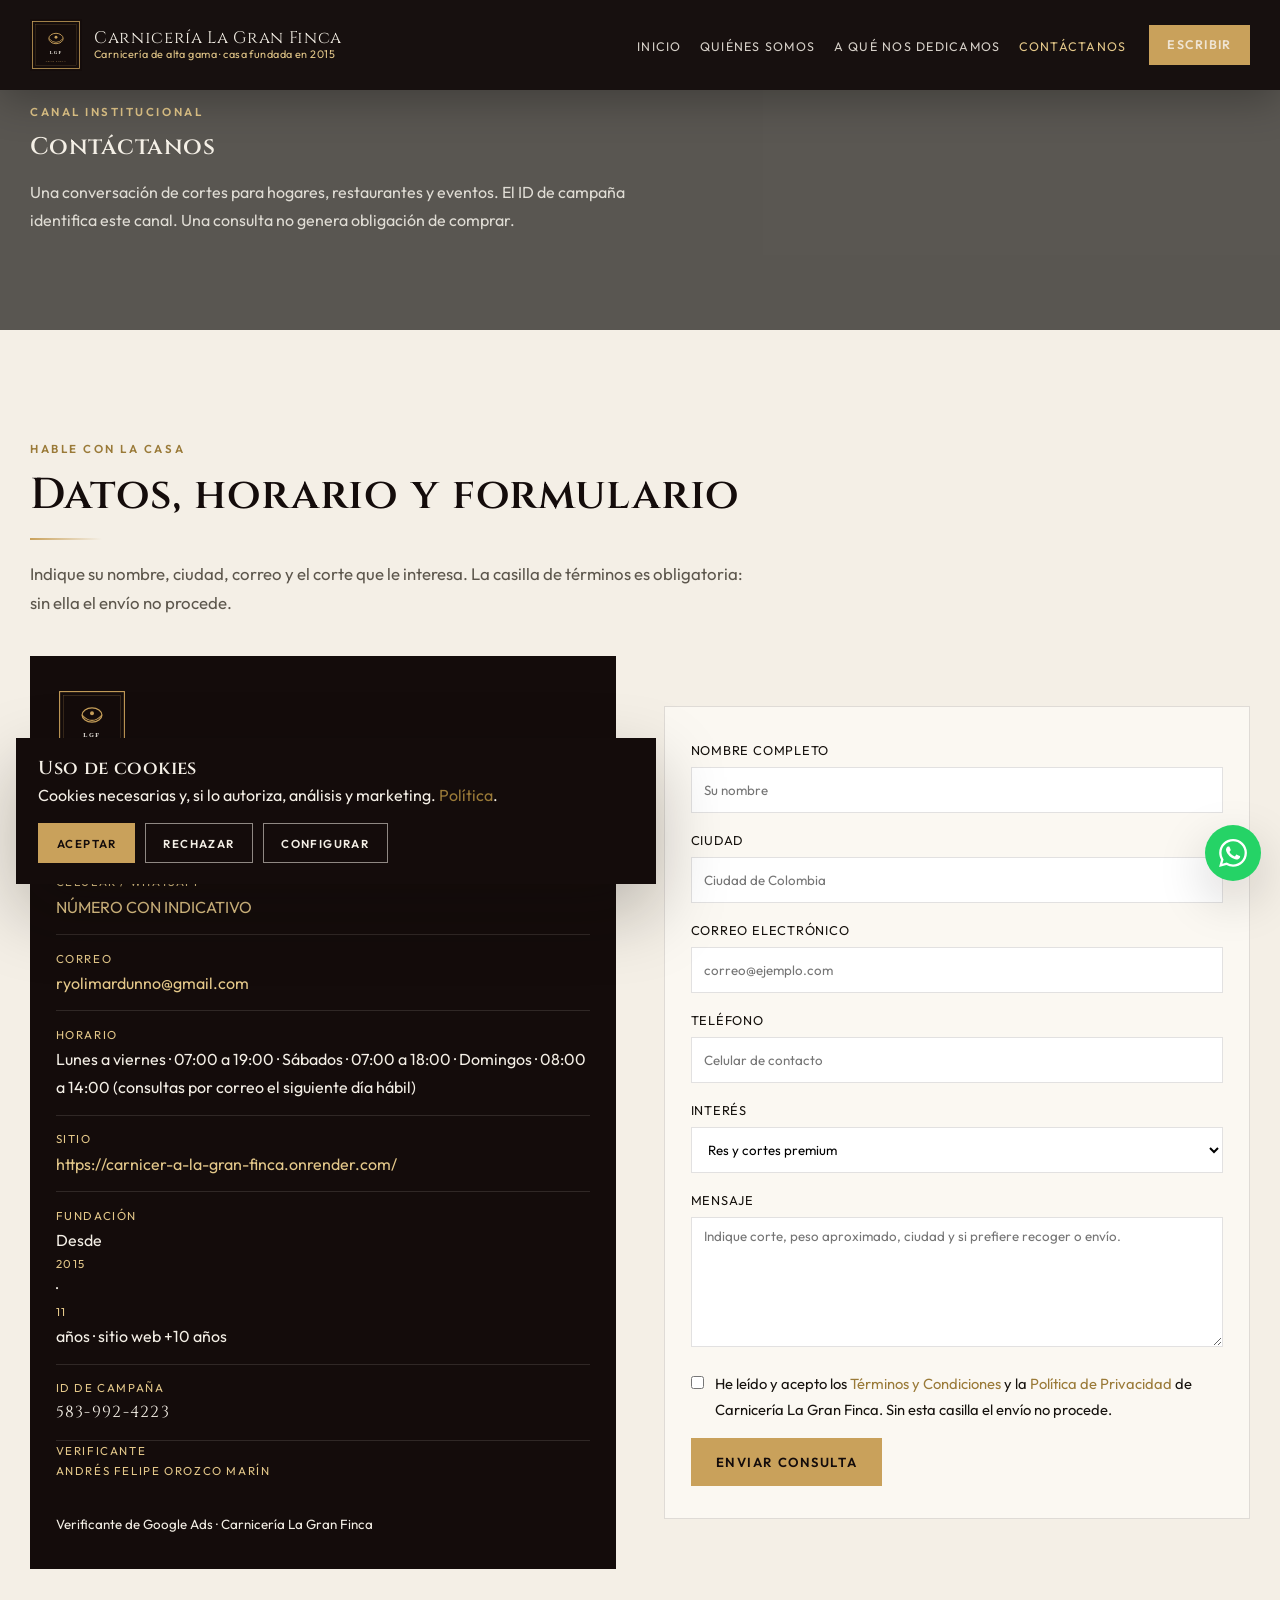
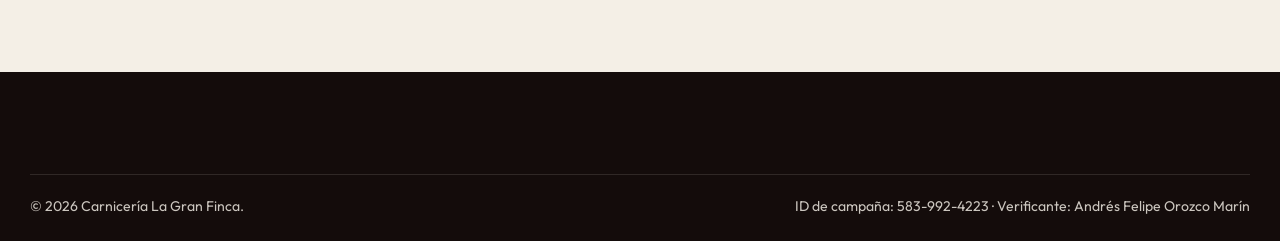
<file: contacto.html>
<!DOCTYPE html>
<html lang="es">
<head>
  <meta charset="UTF-8">
  <meta name="viewport" content="width=device-width, initial-scale=1.0">
  <meta name="description" content="Contáctanos: Carnicería La Gran Finca. Correo ryolimardunno@gmail.com, WhatsApp, formulario con términos e ID de campaña 583-992-4223.">
  <meta name="robots" content="index, follow, max-image-preview:large">
  <meta name="theme-color" content="#140c0b">
  <link rel="canonical" href="https://carnicer-a-la-gran-finca.onrender.com/contacto.html" data-page="contacto.html">
  <link rel="icon" href="assets/img/favicon.svg" type="image/svg+xml">
  <title>Contáctanos | Carnicería La Gran Finca</title>
  <link rel="preconnect" href="https://fonts.googleapis.com">
  <link rel="preconnect" href="https://fonts.gstatic.com" crossorigin>
  <link href="https://fonts.googleapis.com/css2?family=Cinzel:wght@500;600&family=Outfit:wght@300;400;500;600;700&display=swap" rel="stylesheet">
  <link rel="stylesheet" href="assets/css/styles.css">
</head>
<body class="legal-header">
  <a class="skip-link" href="#formulario">Saltar al formulario</a>
  <header class="site-header scrolled">
    <div class="header-inner">
      <a class="brand" href="index.html">
        <img class="brand-logo-img" data-cfg-src="logo" src="assets/img/logo.svg" alt="Carnicería La Gran Finca" width="64" height="64">
        <span class="brand-text">
          <span class="brand-name" data-cfg="nombre">Carnicería La Gran Finca</span>
          <span class="brand-sub" data-cfg="brandSub">Carnes de finca y cortes premium</span>
        </span>
      </a>
      <button class="nav-toggle" type="button" aria-expanded="false" aria-controls="nav-principal" aria-label="Abrir menú"><span></span><span></span><span></span></button>
      <nav class="nav-principal" id="nav-principal">
        <ul>
          <li><a href="index.html">Inicio</a></li>
          <li><a href="quienes-somos.html">Quiénes somos</a></li>
          <li><a href="a-que-nos-dedicamos.html">A qué nos dedicamos</a></li>
          <li><a href="contacto.html" aria-current="page">Contáctanos</a></li>
        </ul>
        <a class="btn btn-primary btn-sm" href="#formulario">Escribir</a>
      </nav>
    </div>
  </header>

  <section class="page-hero" style="background-image:url('https://images.unsplash.com/photo-1600891964092-4316c288032e?w=1920&q=85&auto=format&fit=crop');">
    <div class="container">
      <span class="eyebrow" style="color:var(--gold-light)">Canal institucional</span>
      <h1>Contáctanos</h1>
      <p style="max-width:620px;margin-top:1rem;color:rgba(246,242,234,.86)">Una conversación de cortes para hogares, restaurantes y eventos. El ID de campaña identifica este canal. Una consulta no genera obligación de comprar.</p>
    </div>
  </section>

  <main class="section contact-section" id="formulario">
    <div class="container">
      <div class="section-head" style="margin-bottom:2.4rem;">
        <span class="eyebrow">Hable con la casa</span>
        <h2 class="section-title">Datos, horario y formulario</h2>
        <div class="gold-rule"></div>
        <p class="section-lead" style="max-width:720px;">Indique su nombre, ciudad, correo y el corte que le interesa. La casilla de términos es obligatoria: sin ella el envío no procede.</p>
      </div>
      <div class="contact-grid">
        <aside class="contact-card">
          <img class="contact-exec-logo" data-cfg-src="logo" src="assets/img/logo.svg" alt="Sello Carnicería La Gran Finca" width="72" height="72">
          <h3 data-cfg="nombre">Carnicería La Gran Finca</h3>
          <div class="contact-row"><span>Dirección</span><p data-cfg="direccion">DIRECCIÓN COMPLETA</p></div>
          <div class="contact-row"><span>Celular / WhatsApp</span><p><a data-cfg-href="whatsapp" data-cfg="whatsappDisplay" href="#formulario" rel="noopener noreferrer">NÚMERO CON INDICATIVO</a></p></div>
          <div class="contact-row"><span>Correo</span><p><a data-cfg-href="email" data-cfg="email" href="mailto:ryolimardunno@gmail.com">ryolimardunno@gmail.com</a></p></div>
          <div class="contact-row"><span>Horario</span><p data-cfg="horario">Lunes a viernes · 08:00 a 18:00 · Sábados · 08:00 a 14:00</p></div>
          <div class="contact-row"><span>Sitio</span><p><a data-cfg-href="sitioUrl" data-cfg="sitioUrl" href="https://carnicer-a-la-gran-finca.onrender.com/" target="_blank" rel="noopener noreferrer">https://carnicer-a-la-gran-finca.onrender.com/</a></p></div>
          <div class="contact-row"><span>Fundación</span><p>Desde <span data-cfg="anioFundacion">2015</span> · <span data-cfg="antiguedadAnios">11</span> años · sitio web +10 años</p></div>
          <div class="contact-row"><span>ID de campaña</span><p class="campaign-id" data-cfg="idCampana">583-992-4223</p></div>
          <div class="contact-row" style="border:0;margin:0;padding:0;"><span>Verificante</span><p><span data-cfg="titularNombre">Andrés Felipe Orozco Marín</span><br><small data-cfg="titularCargo">Verificante de Google Ads · Carnicería La Gran Finca</small></p></div>
        </aside>
        <form class="contact-form" id="contact-form" novalidate>
          <div class="form-success" id="form-success" role="status"></div>
          <div class="form-row"><label for="nombre">Nombre completo</label><input type="text" id="nombre" name="nombre" required autocomplete="name" placeholder="Su nombre"></div>
          <div class="form-row"><label for="ciudad">Ciudad</label><input type="text" id="ciudad" name="ciudad" required placeholder="Ciudad de Colombia"></div>
          <div class="form-row"><label for="correo">Correo electrónico</label><input type="email" id="correo" name="correo" required autocomplete="email" placeholder="correo@ejemplo.com"></div>
          <div class="form-row"><label for="telefono-form">Teléfono</label><input type="tel" id="telefono-form" name="telefono" autocomplete="tel" placeholder="Celular de contacto"></div>
          <div class="form-row">
            <label for="servicio">Interés</label>
            <select id="servicio" name="servicio">
              <option value="Res y cortes premium">Res y cortes premium</option>
              <option value="Cerdo y embutidos">Cerdo y embutidos</option>
              <option value="Pollo y aves">Pollo y aves</option>
              <option value="Cordero y especialidades">Cordero y especialidades</option>
              <option value="Pedidos para eventos">Pedidos para eventos</option>
              <option value="Asesoría de corte">Asesoría de corte</option>
            </select>
          </div>
          <div class="form-row"><label for="mensaje">Mensaje</label><textarea id="mensaje" name="mensaje" required placeholder="Indique corte, peso aproximado, ciudad y si prefiere recoger o envío."></textarea></div>
          <input type="hidden" name="id_campana" id="campana-id-hidden" value="583-992-4223">
          <label class="form-check">
            <input type="checkbox" id="form-terms" name="terminos" value="1">
            <span>He leído y acepto los <a href="terminos-y-condiciones.html" target="_blank" rel="noopener">Términos y Condiciones</a> y la <a href="privacidad.html" target="_blank" rel="noopener">Política de Privacidad</a> de Carnicería La Gran Finca. Sin esta casilla el envío no procede.</span>
          </label>
          <p class="form-error" id="terms-error">Debe aceptar los Términos y Condiciones para enviar el formulario.</p>
          <button class="btn btn-primary" type="submit">Enviar consulta</button>
        </form>
      </div>
    </div>
  </main>

  <footer class="site-footer">
    <div class="container">
      <div class="footer-bottom">
        <p>© <span data-cfg="anioActual">2026</span> Carnicería La Gran Finca.</p>
        <p class="footer-campaign">ID de campaña: <span data-cfg="idCampana">583-992-4223</span> · Verificante: <span data-cfg="verificanteNombre">Andrés Felipe Orozco Marín</span></p>
      </div>
    </div>
  </footer>
  <a class="wa-float" data-cfg-href="whatsapp" href="#formulario" aria-label="WhatsApp"><svg viewBox="0 0 24 24" fill="currentColor"><path d="M17.472 14.382c-.297-.149-1.758-.867-2.03-.967-.273-.099-.471-.148-.67.15-.197.297-.767.966-.94 1.164-.173.199-.347.223-.644.075-.297-.15-1.255-.463-2.39-1.475-.883-.788-1.48-1.761-1.653-2.059-.173-.297-.018-.458.13-.606.134-.133.298-.347.446-.52.149-.174.198-.298.298-.497.099-.198.05-.371-.025-.52-.075-.149-.669-1.612-.916-2.207-.242-.579-.487-.5-.669-.51-.173-.008-.371-.01-.57-.01-.198 0-.52.074-.792.372-.272.297-1.04 1.016-1.04 2.479 0 1.462 1.065 2.875 1.213 3.074.149.198 2.096 3.2 5.077 4.487.709.306 1.262.489 1.694.625.712.227 1.36.195 1.871.118.571-.085 1.758-.719 2.006-1.413.248-.694.248-1.289.173-1.413-.074-.124-.272-.198-.57-.347m-5.421 7.403h-.004a9.87 9.87 0 01-5.031-1.378l-.361-.214-3.741.982.998-3.648-.235-.374a9.86 9.86 0 01-1.51-5.26c.001-5.45 4.436-9.884 9.888-9.884 2.64 0 5.122 1.03 6.988 2.898a9.825 9.825 0 012.893 6.994c-.003 5.45-4.435 9.884-9.885 9.884m8.413-18.297A11.815 11.815 0 0012.05 0C5.495 0 .16 5.335.157 11.892c0 2.096.547 4.142 1.588 5.945L.057 24l6.305-1.654a11.882 11.882 0 005.683 1.448h.005c6.554 0 11.89-5.335 11.893-11.893a11.821 11.821 0 00-3.48-8.413z"/></svg></a>
  <div class="cookie-banner" id="cookie-banner" role="dialog" aria-labelledby="cookie-title"><h3 id="cookie-title">Uso de cookies</h3><p>Cookies necesarias y, si lo autoriza, análisis y marketing. <a href="politica-cookies.html">Política</a>.</p><div class="cookie-actions"><button class="btn btn-primary btn-sm" type="button" id="cookie-accept">Aceptar</button><button class="btn btn-outline btn-sm" type="button" id="cookie-reject">Rechazar</button><button class="btn btn-outline btn-sm" type="button" id="cookie-configure">Configurar</button></div></div>
  <div class="cookie-modal" id="cookie-modal"><div class="cookie-modal-inner"><h3 id="cookie-modal-title">Configurar cookies</h3><div class="cookie-opt"><div><strong>Necesarias</strong></div><input type="checkbox" checked disabled></div><div class="cookie-opt"><div><strong>Analíticas</strong></div><input type="checkbox" id="cookie-analytics"></div><div class="cookie-opt"><div><strong>Marketing</strong></div><input type="checkbox" id="cookie-marketing"></div><div class="cookie-actions" style="margin-top:1.4rem;"><button class="btn btn-primary btn-sm" type="button" id="cookie-save">Guardar</button><button class="btn btn-ghost btn-sm" type="button" id="cookie-modal-close">Cerrar</button></div></div></div>
  <script src="assets/js/config.js"></script>
  <script src="assets/js/main.js"></script>
</body>
</html>
</file>
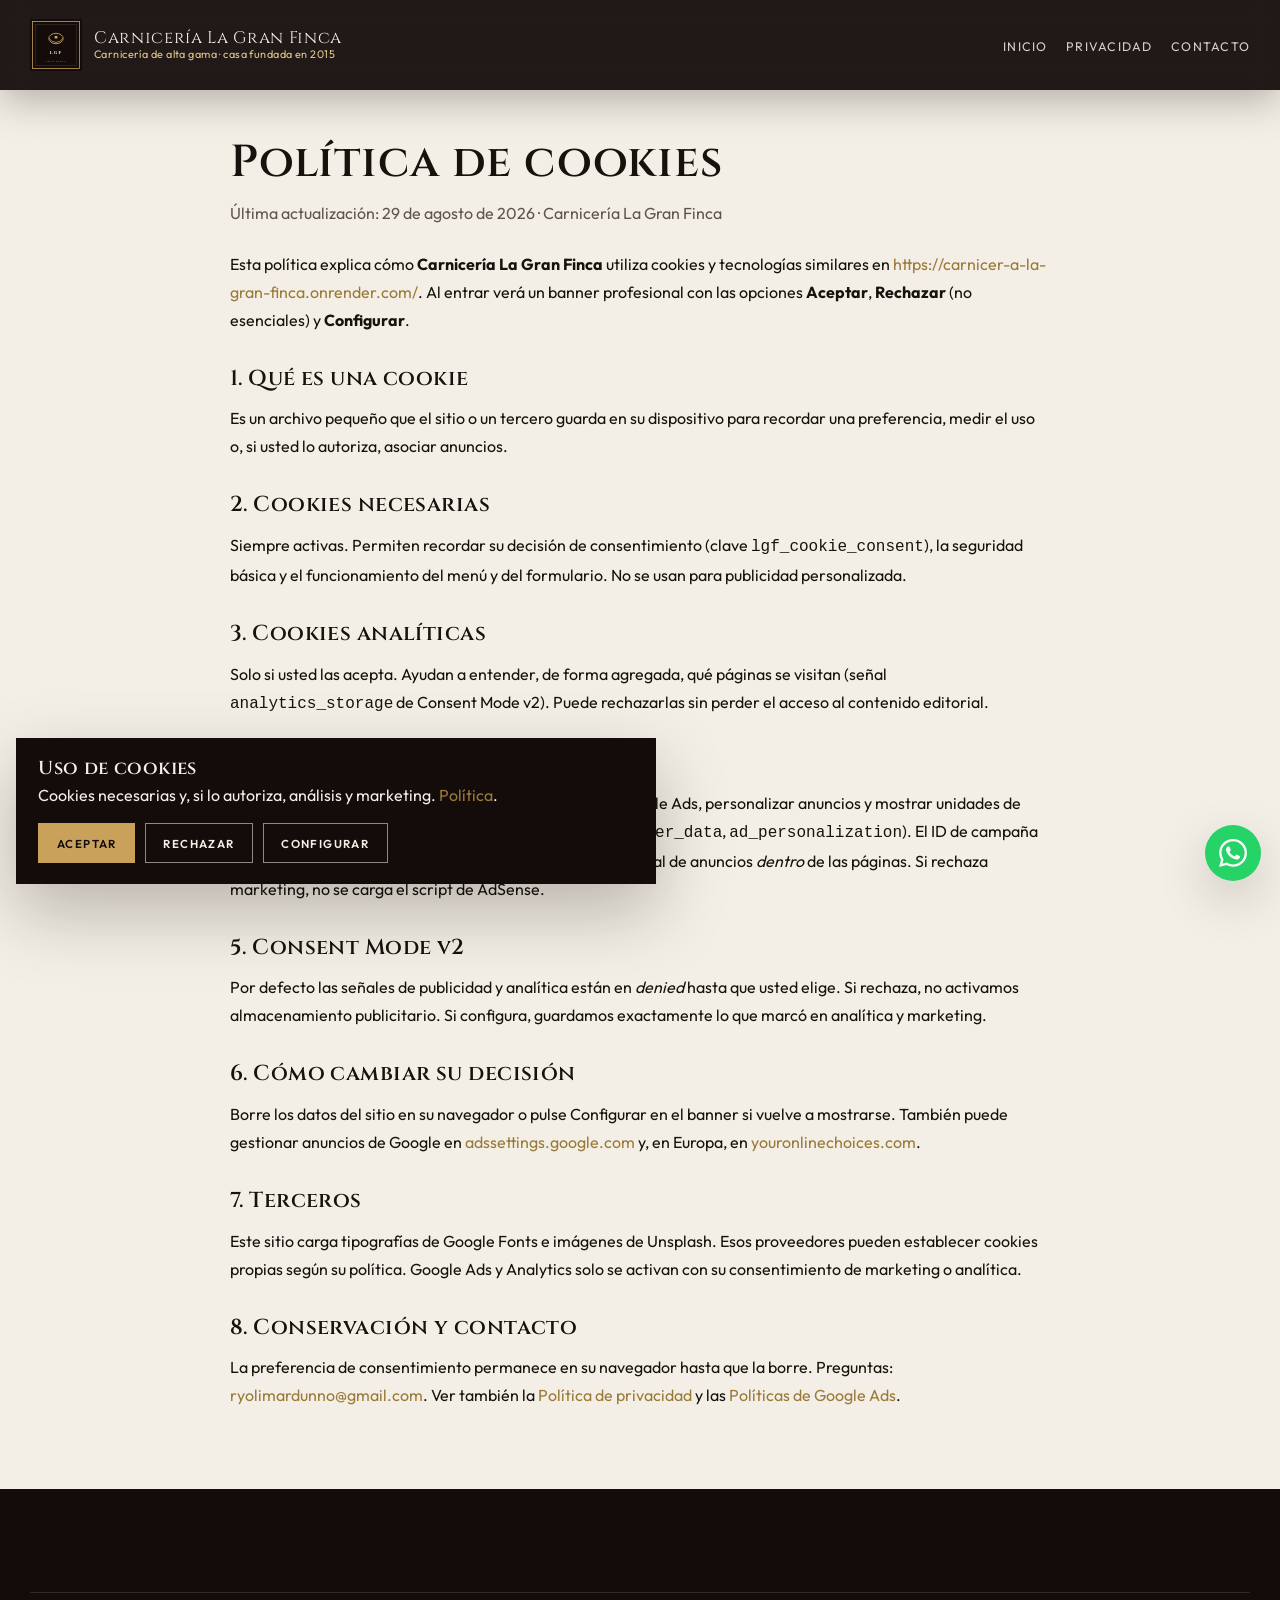
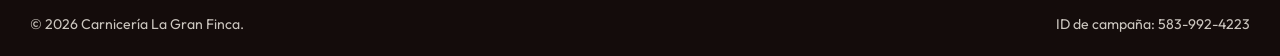
<file: politica-cookies.html>
<!DOCTYPE html>
<html lang="es">
<head>
  <meta charset="UTF-8">
  <meta name="viewport" content="width=device-width, initial-scale=1.0">
  <meta name="description" content="Política de cookies de Carnicería La Gran Finca: necesarias, analíticas, marketing, Consent Mode v2 y opciones de aceptar, rechazar o configurar.">
  <meta name="robots" content="index, follow">
  <link rel="canonical" href="https://carnicer-a-la-gran-finca.onrender.com/politica-cookies.html" data-page="politica-cookies.html">
  <link rel="icon" href="assets/img/favicon.svg" type="image/svg+xml">
  <title>Política de cookies | Carnicería La Gran Finca</title>
  <link rel="preconnect" href="https://fonts.googleapis.com">
  <link rel="preconnect" href="https://fonts.gstatic.com" crossorigin>
  <link href="https://fonts.googleapis.com/css2?family=Cinzel:wght@500;600&family=Outfit:wght@300;400;500;600;700&display=swap" rel="stylesheet">
  <link rel="stylesheet" href="assets/css/styles.css">
</head>
<body class="legal-header">
  <header class="site-header scrolled">
    <div class="header-inner">
      <a class="brand" href="index.html">
        <img class="brand-logo-img" data-cfg-src="logo" src="assets/img/logo.svg" alt="Carnicería La Gran Finca" width="64" height="64">
        <span class="brand-text"><span class="brand-name" data-cfg="nombre">Carnicería La Gran Finca</span><span class="brand-sub" data-cfg="brandSub">Cookies</span></span>
      </a>
      <button class="nav-toggle" type="button" aria-expanded="false" aria-controls="nav-principal" aria-label="Abrir menú"><span></span><span></span><span></span></button>
      <nav class="nav-principal" id="nav-principal">
        <ul>
          <li><a href="index.html">Inicio</a></li>
          <li><a href="privacidad.html">Privacidad</a></li>
          <li><a href="contacto.html">Contacto</a></li>
        </ul>
      </nav>
    </div>
  </header>
  <main class="legal-page">
    <div class="container legal-content">
      <h1>Política de cookies</h1>
      <p class="legal-updated">Última actualización: 29 de agosto de 2026 · Carnicería La Gran Finca</p>

      <p>Esta política explica cómo <strong data-cfg="nombre">Carnicería La Gran Finca</strong> utiliza cookies y tecnologías similares en <a data-cfg-href="sitioUrl" href="https://carnicer-a-la-gran-finca.onrender.com/">https://carnicer-a-la-gran-finca.onrender.com/</a>. Al entrar verá un banner profesional con las opciones <strong>Aceptar</strong>, <strong>Rechazar</strong> (no esenciales) y <strong>Configurar</strong>.</p>

      <h2>1. Qué es una cookie</h2>
      <p>Es un archivo pequeño que el sitio o un tercero guarda en su dispositivo para recordar una preferencia, medir el uso o, si usted lo autoriza, asociar anuncios.</p>

      <h2>2. Cookies necesarias</h2>
      <p>Siempre activas. Permiten recordar su decisión de consentimiento (clave <code>lgf_cookie_consent</code>), la seguridad básica y el funcionamiento del menú y del formulario. No se usan para publicidad personalizada.</p>

      <h2>3. Cookies analíticas</h2>
      <p>Solo si usted las acepta. Ayudan a entender, de forma agregada, qué páginas se visitan (señal <code>analytics_storage</code> de Consent Mode v2). Puede rechazarlas sin perder el acceso al contenido editorial.</p>

      <h2>4. Cookies de marketing y AdSense</h2>
      <p>Solo si usted las acepta. Permiten medir campañas de Google Ads, personalizar anuncios y mostrar unidades de <strong>Google AdSense</strong> en este sitio (señales <code>ad_storage</code>, <code>ad_user_data</code>, <code>ad_personalization</code>). El ID de campaña <span data-cfg="idCampana">583-992-4223</span> identifica el canal pagado; AdSense es el canal de anuncios <em>dentro</em> de las páginas. Si rechaza marketing, no se carga el script de AdSense.</p>

      <h2>5. Consent Mode v2</h2>
      <p>Por defecto las señales de publicidad y analítica están en <em>denied</em> hasta que usted elige. Si rechaza, no activamos almacenamiento publicitario. Si configura, guardamos exactamente lo que marcó en analítica y marketing.</p>

      <h2>6. Cómo cambiar su decisión</h2>
      <p>Borre los datos del sitio en su navegador o pulse Configurar en el banner si vuelve a mostrarse. También puede gestionar anuncios de Google en <a href="https://adssettings.google.com/" target="_blank" rel="noopener">adssettings.google.com</a> y, en Europa, en <a href="https://www.youronlinechoices.com/" target="_blank" rel="noopener">youronlinechoices.com</a>.</p>

      <h2>7. Terceros</h2>
      <p>Este sitio carga tipografías de Google Fonts e imágenes de Unsplash. Esos proveedores pueden establecer cookies propias según su política. Google Ads y Analytics solo se activan con su consentimiento de marketing o analítica.</p>

      <h2>8. Conservación y contacto</h2>
      <p>La preferencia de consentimiento permanece en su navegador hasta que la borre. Preguntas: <a data-cfg-href="email" data-cfg="email">ryolimardunno@gmail.com</a>. Ver también la <a href="privacidad.html">Política de privacidad</a> y las <a href="politicas-google-ads.html">Políticas de Google Ads</a>.</p>
    </div>
  </main>
  <footer class="site-footer"><div class="container"><div class="footer-bottom"><p>© <span data-cfg="anioActual">2026</span> Carnicería La Gran Finca.</p><p class="footer-campaign">ID de campaña: <span data-cfg="idCampana">583-992-4223</span></p></div></div></footer>
  <a class="wa-float" data-cfg-href="whatsapp" href="contacto.html" aria-label="WhatsApp"><svg viewBox="0 0 24 24" fill="currentColor"><path d="M17.472 14.382c-.297-.149-1.758-.867-2.03-.967-.273-.099-.471-.148-.67.15-.197.297-.767.966-.94 1.164-.173.199-.347.223-.644.075-.297-.15-1.255-.463-2.39-1.475-.883-.788-1.48-1.761-1.653-2.059-.173-.297-.018-.458.13-.606.134-.133.298-.347.446-.52.149-.174.198-.298.298-.497.099-.198.05-.371-.025-.52-.075-.149-.669-1.612-.916-2.207-.242-.579-.487-.5-.669-.51-.173-.008-.371-.01-.57-.01-.198 0-.52.074-.792.372-.272.297-1.04 1.016-1.04 2.479 0 1.462 1.065 2.875 1.213 3.074.149.198 2.096 3.2 5.077 4.487.709.306 1.262.489 1.694.625.712.227 1.36.195 1.871.118.571-.085 1.758-.719 2.006-1.413.248-.694.248-1.289.173-1.413-.074-.124-.272-.198-.57-.347m-5.421 7.403h-.004a9.87 9.87 0 01-5.031-1.378l-.361-.214-3.741.982.998-3.648-.235-.374a9.86 9.86 0 01-1.51-5.26c.001-5.45 4.436-9.884 9.888-9.884 2.64 0 5.122 1.03 6.988 2.898a9.825 9.825 0 012.893 6.994c-.003 5.45-4.435 9.884-9.885 9.884m8.413-18.297A11.815 11.815 0 0012.05 0C5.495 0 .16 5.335.157 11.892c0 2.096.547 4.142 1.588 5.945L.057 24l6.305-1.654a11.882 11.882 0 005.683 1.448h.005c6.554 0 11.89-5.335 11.893-11.893a11.821 11.821 0 00-3.48-8.413z"/></svg></a>
  <div class="cookie-banner" id="cookie-banner" role="dialog" aria-labelledby="cookie-title"><h3 id="cookie-title">Uso de cookies</h3><p>Cookies necesarias y, si lo autoriza, análisis y marketing. <a href="politica-cookies.html">Política</a>.</p><div class="cookie-actions"><button class="btn btn-primary btn-sm" type="button" id="cookie-accept">Aceptar</button><button class="btn btn-outline btn-sm" type="button" id="cookie-reject">Rechazar</button><button class="btn btn-outline btn-sm" type="button" id="cookie-configure">Configurar</button></div></div>
  <div class="cookie-modal" id="cookie-modal"><div class="cookie-modal-inner"><h3>Configurar cookies</h3><div class="cookie-opt"><div><strong>Necesarias</strong></div><input type="checkbox" checked disabled></div><div class="cookie-opt"><div><strong>Analíticas</strong></div><input type="checkbox" id="cookie-analytics"></div><div class="cookie-opt"><div><strong>Marketing</strong></div><input type="checkbox" id="cookie-marketing"></div><div class="cookie-actions" style="margin-top:1.4rem;"><button class="btn btn-primary btn-sm" type="button" id="cookie-save">Guardar</button><button class="btn btn-ghost btn-sm" type="button" id="cookie-modal-close">Cerrar</button></div></div></div>
  <script src="assets/js/config.js"></script>
  <script src="assets/js/main.js"></script>
</body>
</html>
</file>
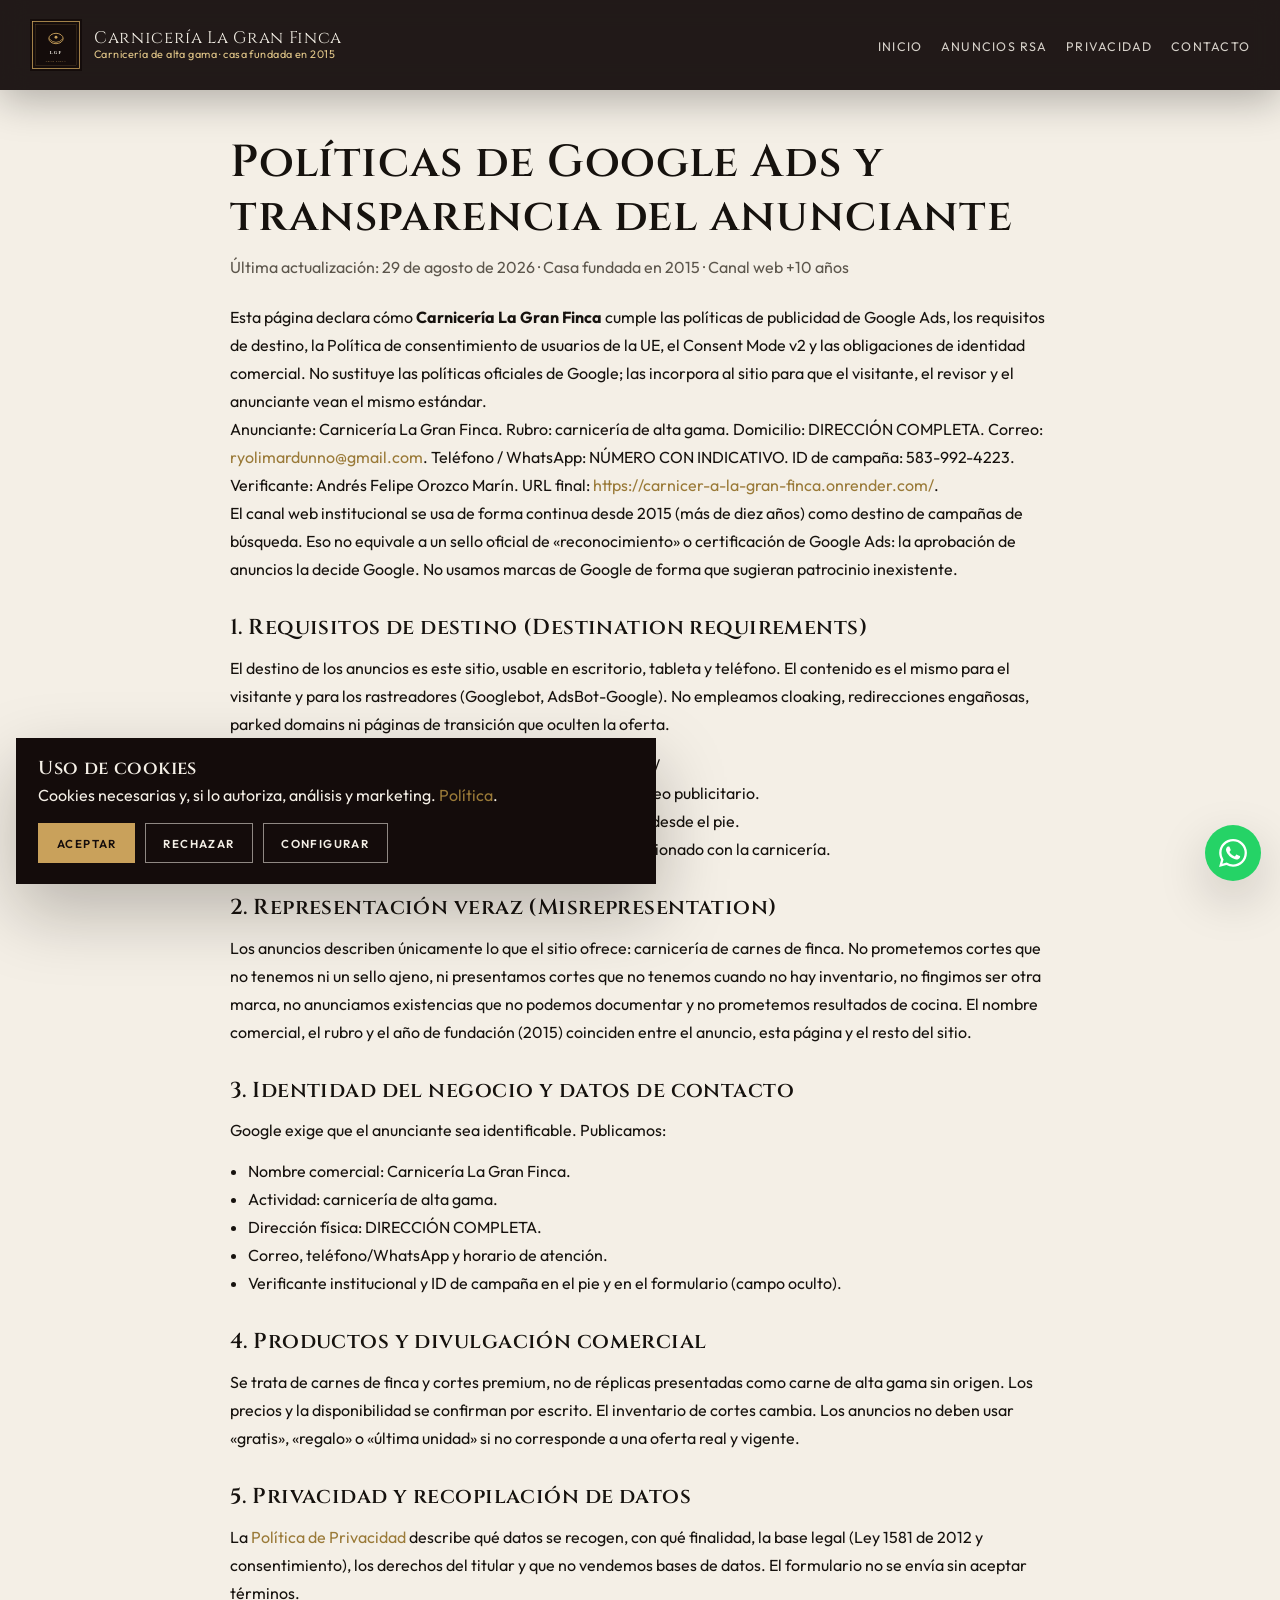
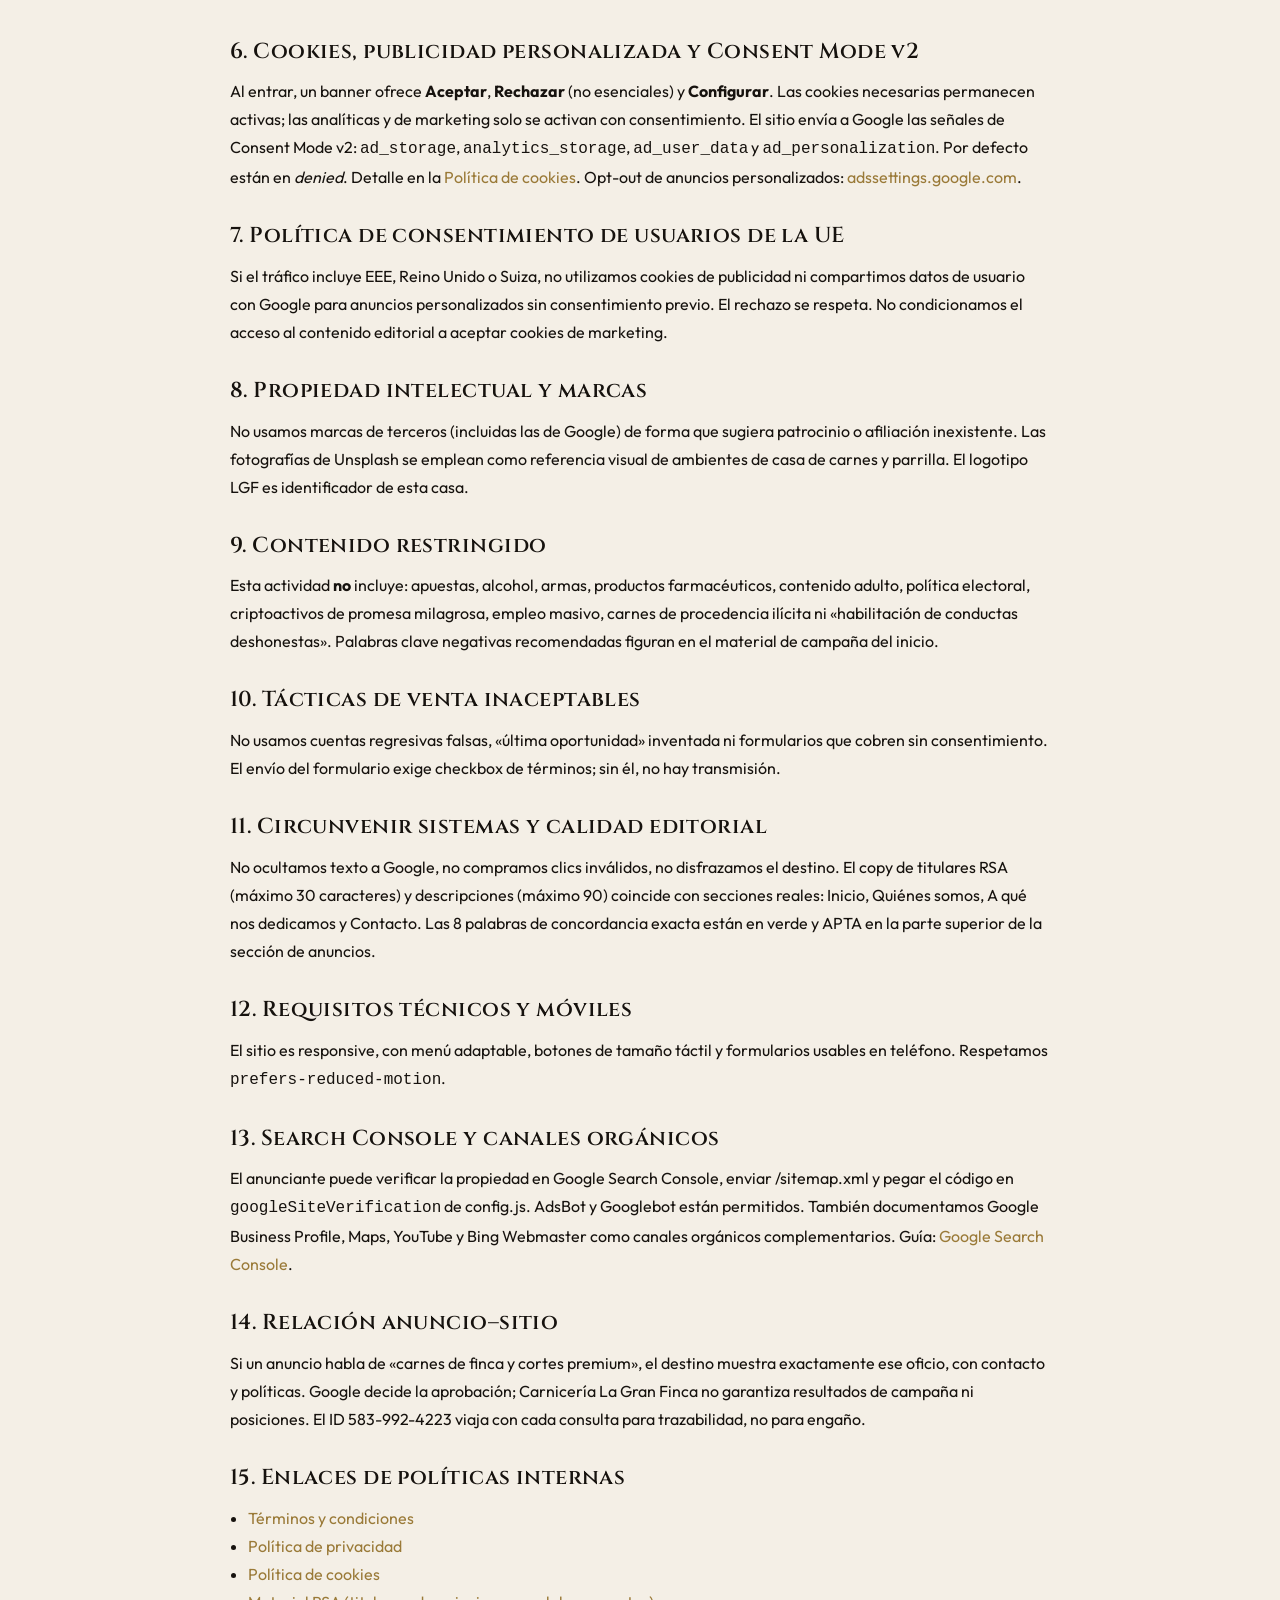
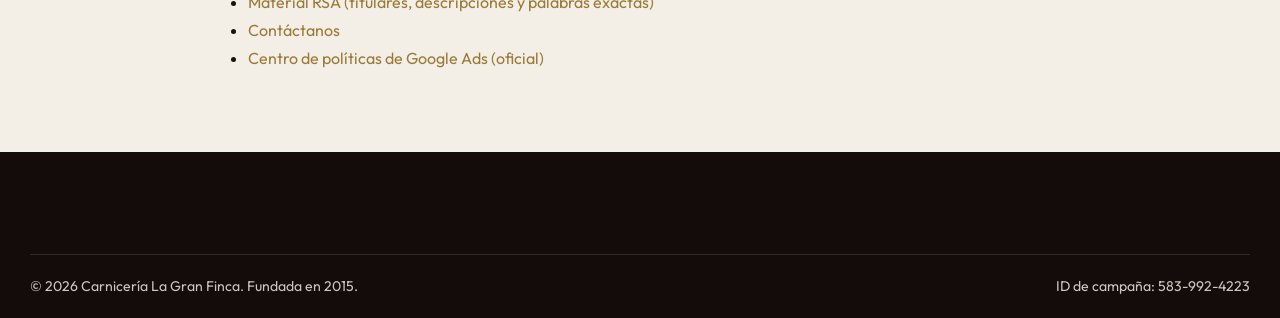
<file: politicas-google-ads.html>
<!DOCTYPE html>
<html lang="es">
<head>
  <meta charset="UTF-8">
  <meta name="viewport" content="width=device-width, initial-scale=1.0">
  <meta name="description" content="Políticas de Google Ads de Carnicería La Gran Finca: destino, identidad, privacidad, cookies, Consent Mode v2 y representación veraz. ID 583-992-4223.">
  <meta name="robots" content="index, follow">
  <link rel="canonical" href="https://carnicer-a-la-gran-finca.onrender.com/politicas-google-ads.html" data-page="politicas-google-ads.html">
  <link rel="icon" href="assets/img/favicon.svg" type="image/svg+xml">
  <title>Políticas de Google Ads | Carnicería La Gran Finca</title>
  <link rel="preconnect" href="https://fonts.googleapis.com">
  <link rel="preconnect" href="https://fonts.gstatic.com" crossorigin>
  <link href="https://fonts.googleapis.com/css2?family=Cinzel:wght@500;600&family=Outfit:wght@300;400;500;600;700&display=swap" rel="stylesheet">
  <link rel="stylesheet" href="assets/css/styles.css">
</head>
<body class="legal-header">
  <header class="site-header scrolled">
    <div class="header-inner">
      <a class="brand" href="index.html">
        <img class="brand-logo-img" data-cfg-src="logo" src="assets/img/logo.svg" alt="Carnicería La Gran Finca" width="64" height="64">
        <span class="brand-text"><span class="brand-name" data-cfg="nombre">Carnicería La Gran Finca</span><span class="brand-sub" data-cfg="brandSub">Carnes de finca y cortes premium</span></span>
      </a>
      <button class="nav-toggle" type="button" aria-expanded="false" aria-controls="nav-principal" aria-label="Abrir menú"><span></span><span></span><span></span></button>
      <nav class="nav-principal" id="nav-principal">
        <ul>
          <li><a href="index.html">Inicio</a></li>
          <li><a href="index.html#google-ads">Anuncios RSA</a></li>
          <li><a href="privacidad.html">Privacidad</a></li>
          <li><a href="contacto.html">Contacto</a></li>
        </ul>
      </nav>
    </div>
  </header>

  <main class="legal-page">
    <div class="container legal-content">
      <h1>Políticas de Google Ads y transparencia del anunciante</h1>
      <p class="legal-updated">Última actualización: 29 de agosto de 2026 · Casa fundada en 2015 · Canal web +10 años</p>

      <p>Esta página declara cómo <strong data-cfg="nombre">Carnicería La Gran Finca</strong> cumple las políticas de publicidad de Google Ads, los requisitos de destino, la Política de consentimiento de usuarios de la UE, el Consent Mode v2 y las obligaciones de identidad comercial. No sustituye las políticas oficiales de Google; las incorpora al sitio para que el visitante, el revisor y el anunciante vean el mismo estándar.</p>
      <p>Anunciante: Carnicería La Gran Finca. Rubro: carnicería de alta gama. Domicilio: <span data-cfg="direccion">DIRECCIÓN COMPLETA</span>. Correo: <a data-cfg-href="email" data-cfg="email">ryolimardunno@gmail.com</a>. Teléfono / WhatsApp: <span data-cfg="telefono">NÚMERO CON INDICATIVO</span>. ID de campaña: <span data-cfg="idCampana">583-992-4223</span>. Verificante: <span data-cfg="verificanteNombre">Andrés Felipe Orozco Marín</span>. URL final: <a data-cfg-href="sitioUrl" href="https://carnicer-a-la-gran-finca.onrender.com/">https://carnicer-a-la-gran-finca.onrender.com/</a>.</p>
      <p>El canal web institucional se usa de forma continua desde 2015 (más de diez años) como destino de campañas de búsqueda. Eso no equivale a un sello oficial de «reconocimiento» o certificación de Google Ads: la aprobación de anuncios la decide Google. No usamos marcas de Google de forma que sugieran patrocinio inexistente.</p>

      <h2>1. Requisitos de destino (Destination requirements)</h2>
      <p>El destino de los anuncios es este sitio, usable en escritorio, tableta y teléfono. El contenido es el mismo para el visitante y para los rastreadores (Googlebot, AdsBot-Google). No empleamos cloaking, redirecciones engañosas, parked domains ni páginas de transición que oculten la oferta.</p>
      <ul>
        <li>URL final: https://carnicer-a-la-gran-finca.onrender.com/</li>
        <li>Sitemap en /sitemap.xml y robots.txt que permite el rastreo publicitario.</li>
        <li>Información de contacto, dirección y políticas accesibles desde el pie.</li>
        <li>Funcionamiento sin exigir descargas de software no relacionado con la carnicería.</li>
      </ul>

      <h2>2. Representación veraz (Misrepresentation)</h2>
      <p>Los anuncios describen únicamente lo que el sitio ofrece: carnicería de carnes de finca. No prometemos cortes que no tenemos ni un sello ajeno, ni presentamos cortes que no tenemos cuando no hay inventario, no fingimos ser otra marca, no anunciamos existencias que no podemos documentar y no prometemos resultados de cocina. El nombre comercial, el rubro y el año de fundación (2015) coinciden entre el anuncio, esta página y el resto del sitio.</p>

      <h2>3. Identidad del negocio y datos de contacto</h2>
      <p>Google exige que el anunciante sea identificable. Publicamos:</p>
      <ul>
        <li>Nombre comercial: Carnicería La Gran Finca.</li>
        <li>Actividad: carnicería de alta gama.</li>
        <li>Dirección física: <span data-cfg="direccion">DIRECCIÓN COMPLETA</span>.</li>
        <li>Correo, teléfono/WhatsApp y horario de atención.</li>
        <li>Verificante institucional y ID de campaña en el pie y en el formulario (campo oculto).</li>
      </ul>

      <h2>4. Productos y divulgación comercial</h2>
      <p>Se trata de carnes de finca y cortes premium, no de réplicas presentadas como carne de alta gama sin origen. Los precios y la disponibilidad se confirman por escrito. El inventario de cortes cambia. Los anuncios no deben usar «gratis», «regalo» o «última unidad» si no corresponde a una oferta real y vigente.</p>

      <h2>5. Privacidad y recopilación de datos</h2>
      <p>La <a href="privacidad.html">Política de Privacidad</a> describe qué datos se recogen, con qué finalidad, la base legal (Ley 1581 de 2012 y consentimiento), los derechos del titular y que no vendemos bases de datos. El formulario no se envía sin aceptar términos.</p>

      <h2>6. Cookies, publicidad personalizada y Consent Mode v2</h2>
      <p>Al entrar, un banner ofrece <strong>Aceptar</strong>, <strong>Rechazar</strong> (no esenciales) y <strong>Configurar</strong>. Las cookies necesarias permanecen activas; las analíticas y de marketing solo se activan con consentimiento. El sitio envía a Google las señales de Consent Mode v2: <code>ad_storage</code>, <code>analytics_storage</code>, <code>ad_user_data</code> y <code>ad_personalization</code>. Por defecto están en <em>denied</em>. Detalle en la <a href="politica-cookies.html">Política de cookies</a>. Opt-out de anuncios personalizados: <a href="https://adssettings.google.com/" target="_blank" rel="noopener">adssettings.google.com</a>.</p>

      <h2>7. Política de consentimiento de usuarios de la UE</h2>
      <p>Si el tráfico incluye EEE, Reino Unido o Suiza, no utilizamos cookies de publicidad ni compartimos datos de usuario con Google para anuncios personalizados sin consentimiento previo. El rechazo se respeta. No condicionamos el acceso al contenido editorial a aceptar cookies de marketing.</p>

      <h2>8. Propiedad intelectual y marcas</h2>
      <p>No usamos marcas de terceros (incluidas las de Google) de forma que sugiera patrocinio o afiliación inexistente. Las fotografías de Unsplash se emplean como referencia visual de ambientes de casa de carnes y parrilla. El logotipo LGF es identificador de esta casa.</p>

      <h2>9. Contenido restringido</h2>
      <p>Esta actividad <strong>no</strong> incluye: apuestas, alcohol, armas, productos farmacéuticos, contenido adulto, política electoral, criptoactivos de promesa milagrosa, empleo masivo, carnes de procedencia ilícita ni «habilitación de conductas deshonestas». Palabras clave negativas recomendadas figuran en el material de campaña del inicio.</p>

      <h2>10. Tácticas de venta inaceptables</h2>
      <p>No usamos cuentas regresivas falsas, «última oportunidad» inventada ni formularios que cobren sin consentimiento. El envío del formulario exige checkbox de términos; sin él, no hay transmisión.</p>

      <h2>11. Circunvenir sistemas y calidad editorial</h2>
      <p>No ocultamos texto a Google, no compramos clics inválidos, no disfrazamos el destino. El copy de titulares RSA (máximo 30 caracteres) y descripciones (máximo 90) coincide con secciones reales: Inicio, Quiénes somos, A qué nos dedicamos y Contacto. Las 8 palabras de concordancia exacta están en verde y APTA en la parte superior de la sección de anuncios.</p>

      <h2>12. Requisitos técnicos y móviles</h2>
      <p>El sitio es responsive, con menú adaptable, botones de tamaño táctil y formularios usables en teléfono. Respetamos <code>prefers-reduced-motion</code>.</p>

      <h2>13. Search Console y canales orgánicos</h2>
      <p>El anunciante puede verificar la propiedad en Google Search Console, enviar /sitemap.xml y pegar el código en <code>googleSiteVerification</code> de config.js. AdsBot y Googlebot están permitidos. También documentamos Google Business Profile, Maps, YouTube y Bing Webmaster como canales orgánicos complementarios. Guía: <a href="search-console.html">Google Search Console</a>.</p>

      <h2>14. Relación anuncio–sitio</h2>
      <p>Si un anuncio habla de «carnes de finca y cortes premium», el destino muestra exactamente ese oficio, con contacto y políticas. Google decide la aprobación; Carnicería La Gran Finca no garantiza resultados de campaña ni posiciones. El ID <span data-cfg="idCampana">583-992-4223</span> viaja con cada consulta para trazabilidad, no para engaño.</p>

      <h2>15. Enlaces de políticas internas</h2>
      <ul>
        <li><a href="terminos-y-condiciones.html">Términos y condiciones</a></li>
        <li><a href="privacidad.html">Política de privacidad</a></li>
        <li><a href="politica-cookies.html">Política de cookies</a></li>
        <li><a href="index.html#google-ads">Material RSA (titulares, descripciones y palabras exactas)</a></li>
        <li><a href="contacto.html">Contáctanos</a></li>
        <li><a href="https://support.google.com/adspolicy" target="_blank" rel="noopener">Centro de políticas de Google Ads (oficial)</a></li>
      </ul>
    </div>
  </main>

  <footer class="site-footer"><div class="container"><div class="footer-bottom"><p>© <span data-cfg="anioActual">2026</span> Carnicería La Gran Finca. Fundada en 2015.</p><p class="footer-campaign">ID de campaña: <span data-cfg="idCampana">583-992-4223</span></p></div></div></footer>
  <a class="wa-float" data-cfg-href="whatsapp" href="contacto.html" aria-label="WhatsApp"><svg viewBox="0 0 24 24" fill="currentColor"><path d="M17.472 14.382c-.297-.149-1.758-.867-2.03-.967-.273-.099-.471-.148-.67.15-.197.297-.767.966-.94 1.164-.173.199-.347.223-.644.075-.297-.15-1.255-.463-2.39-1.475-.883-.788-1.48-1.761-1.653-2.059-.173-.297-.018-.458.13-.606.134-.133.298-.347.446-.52.149-.174.198-.298.298-.497.099-.198.05-.371-.025-.52-.075-.149-.669-1.612-.916-2.207-.242-.579-.487-.5-.669-.51-.173-.008-.371-.01-.57-.01-.198 0-.52.074-.792.372-.272.297-1.04 1.016-1.04 2.479 0 1.462 1.065 2.875 1.213 3.074.149.198 2.096 3.2 5.077 4.487.709.306 1.262.489 1.694.625.712.227 1.36.195 1.871.118.571-.085 1.758-.719 2.006-1.413.248-.694.248-1.289.173-1.413-.074-.124-.272-.198-.57-.347m-5.421 7.403h-.004a9.87 9.87 0 01-5.031-1.378l-.361-.214-3.741.982.998-3.648-.235-.374a9.86 9.86 0 01-1.51-5.26c.001-5.45 4.436-9.884 9.888-9.884 2.64 0 5.122 1.03 6.988 2.898a9.825 9.825 0 012.893 6.994c-.003 5.45-4.435 9.884-9.885 9.884m8.413-18.297A11.815 11.815 0 0012.05 0C5.495 0 .16 5.335.157 11.892c0 2.096.547 4.142 1.588 5.945L.057 24l6.305-1.654a11.882 11.882 0 005.683 1.448h.005c6.554 0 11.89-5.335 11.893-11.893a11.821 11.821 0 00-3.48-8.413z"/></svg></a>
  <div class="cookie-banner" id="cookie-banner" role="dialog" aria-labelledby="cookie-title"><h3 id="cookie-title">Uso de cookies</h3><p>Cookies necesarias y, si lo autoriza, análisis y marketing. <a href="politica-cookies.html">Política</a>.</p><div class="cookie-actions"><button class="btn btn-primary btn-sm" type="button" id="cookie-accept">Aceptar</button><button class="btn btn-outline btn-sm" type="button" id="cookie-reject">Rechazar</button><button class="btn btn-outline btn-sm" type="button" id="cookie-configure">Configurar</button></div></div>
  <div class="cookie-modal" id="cookie-modal"><div class="cookie-modal-inner"><h3>Configurar cookies</h3><div class="cookie-opt"><div><strong>Necesarias</strong></div><input type="checkbox" checked disabled></div><div class="cookie-opt"><div><strong>Analíticas</strong></div><input type="checkbox" id="cookie-analytics"></div><div class="cookie-opt"><div><strong>Marketing</strong></div><input type="checkbox" id="cookie-marketing"></div><div class="cookie-actions" style="margin-top:1.4rem;"><button class="btn btn-primary btn-sm" type="button" id="cookie-save">Guardar</button><button class="btn btn-ghost btn-sm" type="button" id="cookie-modal-close">Cerrar</button></div></div></div>
  <script src="assets/js/config.js"></script>
  <script src="assets/js/google-ads.js"></script>
  <script src="assets/js/main.js"></script>
</body>
</html>
</file>
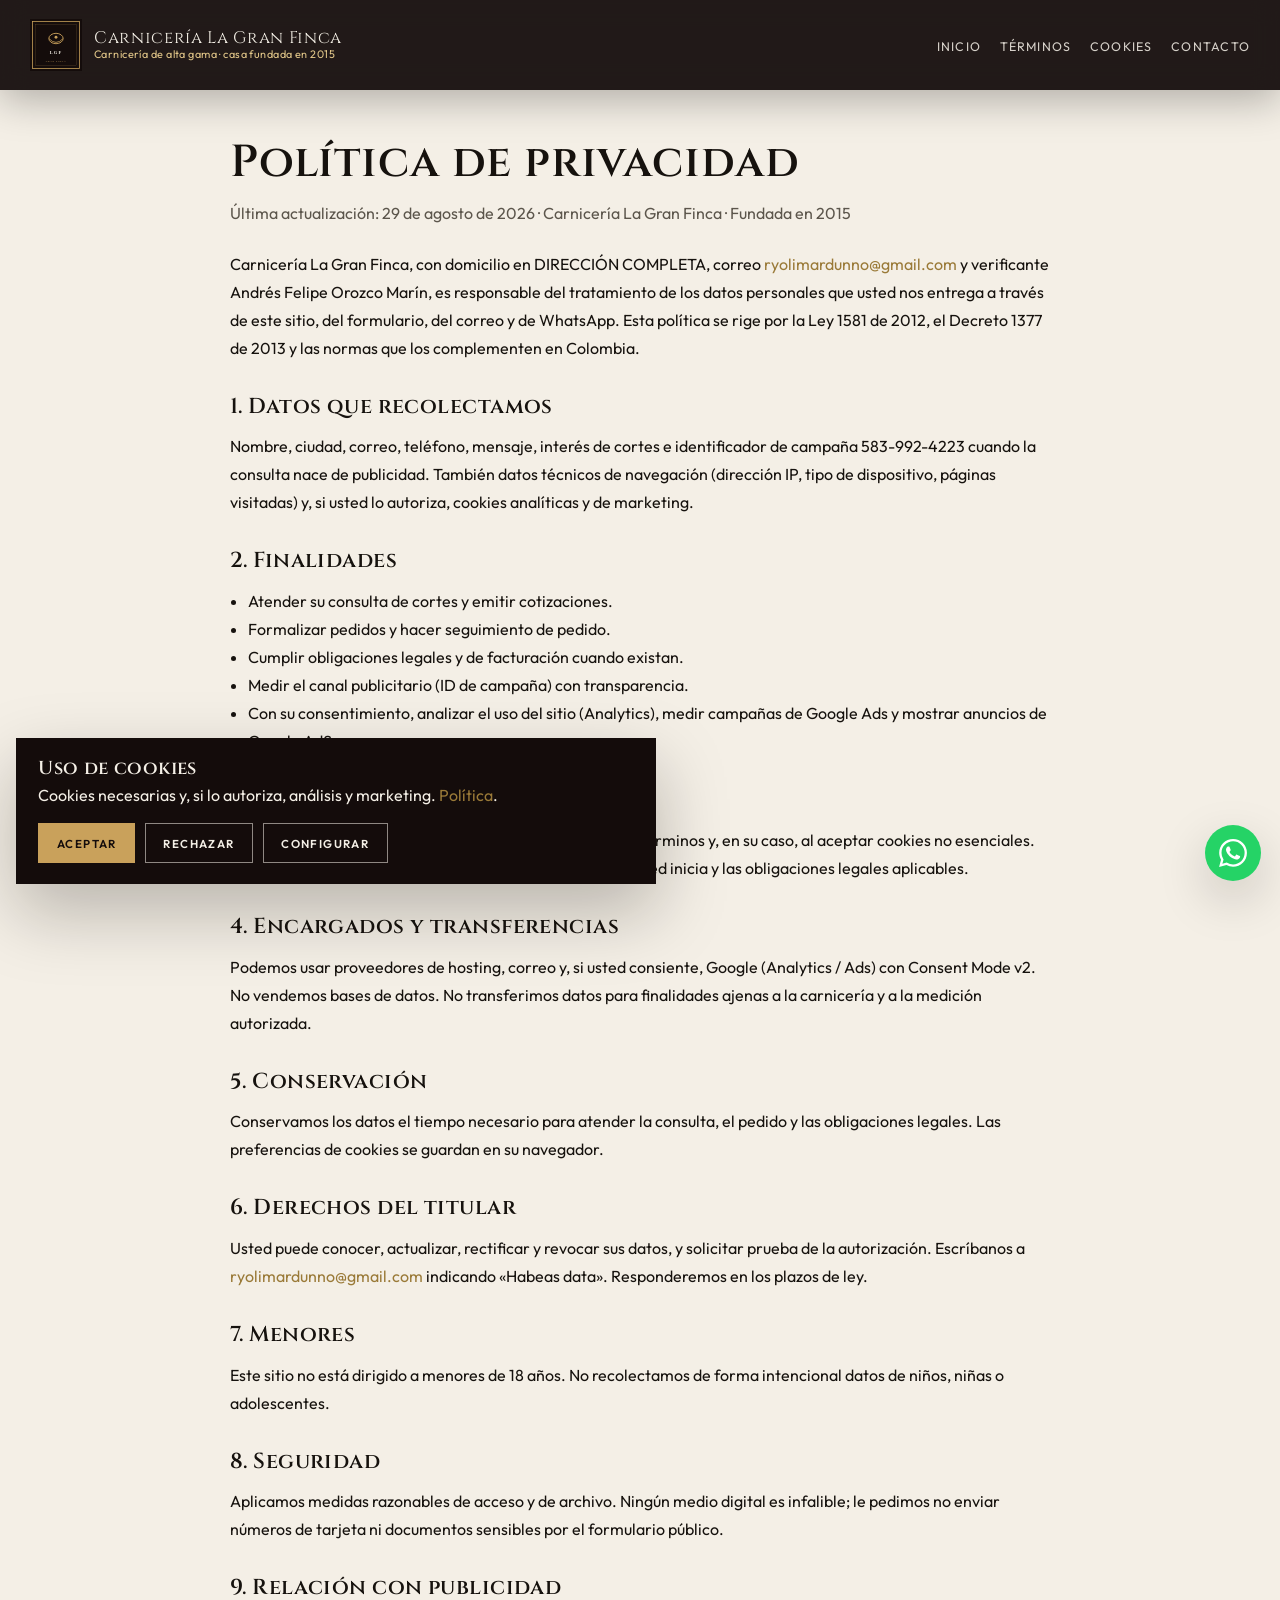
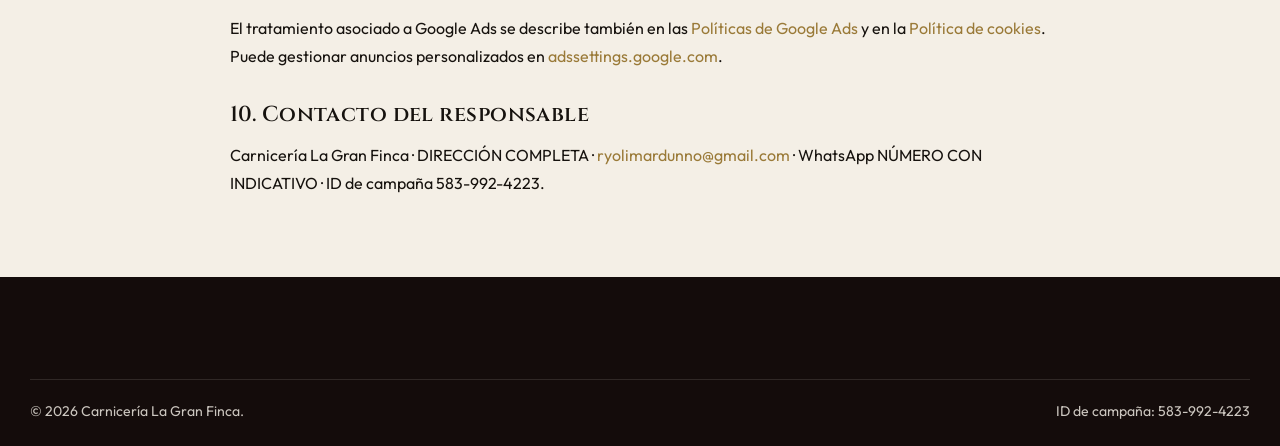
<file: privacidad.html>
<!DOCTYPE html>
<html lang="es">
<head>
  <meta charset="UTF-8">
  <meta name="viewport" content="width=device-width, initial-scale=1.0">
  <meta name="description" content="Política de privacidad de Carnicería La Gran Finca. Tratamiento de datos, Ley 1581 de 2012, derechos del titular e ID de campaña 583-992-4223.">
  <meta name="robots" content="index, follow">
  <link rel="canonical" href="https://carnicer-a-la-gran-finca.onrender.com/privacidad.html" data-page="privacidad.html">
  <link rel="icon" href="assets/img/favicon.svg" type="image/svg+xml">
  <title>Política de privacidad | Carnicería La Gran Finca</title>
  <link rel="preconnect" href="https://fonts.googleapis.com">
  <link rel="preconnect" href="https://fonts.gstatic.com" crossorigin>
  <link href="https://fonts.googleapis.com/css2?family=Cinzel:wght@500;600&family=Outfit:wght@300;400;500;600;700&display=swap" rel="stylesheet">
  <link rel="stylesheet" href="assets/css/styles.css">
</head>
<body class="legal-header">
  <header class="site-header scrolled">
    <div class="header-inner">
      <a class="brand" href="index.html">
        <img class="brand-logo-img" data-cfg-src="logo" src="assets/img/logo.svg" alt="Carnicería La Gran Finca" width="64" height="64">
        <span class="brand-text"><span class="brand-name" data-cfg="nombre">Carnicería La Gran Finca</span><span class="brand-sub" data-cfg="brandSub">Privacidad</span></span>
      </a>
      <button class="nav-toggle" type="button" aria-expanded="false" aria-controls="nav-principal" aria-label="Abrir menú"><span></span><span></span><span></span></button>
      <nav class="nav-principal" id="nav-principal">
        <ul>
          <li><a href="index.html">Inicio</a></li>
          <li><a href="terminos-y-condiciones.html">Términos</a></li>
          <li><a href="politica-cookies.html">Cookies</a></li>
          <li><a href="contacto.html">Contacto</a></li>
        </ul>
      </nav>
    </div>
  </header>
  <main class="legal-page">
    <div class="container legal-content">
      <h1>Política de privacidad</h1>
      <p class="legal-updated">Última actualización: 29 de agosto de 2026 · Carnicería La Gran Finca · Fundada en 2015</p>

      <p>Carnicería La Gran Finca, con domicilio en <span data-cfg="direccion">DIRECCIÓN COMPLETA</span>, correo <a data-cfg-href="email" data-cfg="email">ryolimardunno@gmail.com</a> y verificante <span data-cfg="verificanteNombre">Andrés Felipe Orozco Marín</span>, es responsable del tratamiento de los datos personales que usted nos entrega a través de este sitio, del formulario, del correo y de WhatsApp. Esta política se rige por la Ley 1581 de 2012, el Decreto 1377 de 2013 y las normas que los complementen en Colombia.</p>

      <h2>1. Datos que recolectamos</h2>
      <p>Nombre, ciudad, correo, teléfono, mensaje, interés de cortes e identificador de campaña <span data-cfg="idCampana">583-992-4223</span> cuando la consulta nace de publicidad. También datos técnicos de navegación (dirección IP, tipo de dispositivo, páginas visitadas) y, si usted lo autoriza, cookies analíticas y de marketing.</p>

      <h2>2. Finalidades</h2>
      <ul>
        <li>Atender su consulta de cortes y emitir cotizaciones.</li>
        <li>Formalizar pedidos y hacer seguimiento de pedido.</li>
        <li>Cumplir obligaciones legales y de facturación cuando existan.</li>
        <li>Medir el canal publicitario (ID de campaña) con transparencia.</li>
        <li>Con su consentimiento, analizar el uso del sitio (Analytics), medir campañas de Google Ads y mostrar anuncios de Google AdSense.</li>
      </ul>

      <h2>3. Base legal</h2>
      <p>El consentimiento que usted otorga al marcar la casilla de términos y, en su caso, al aceptar cookies no esenciales. También el interés legítimo de atender una solicitud que usted inicia y las obligaciones legales aplicables.</p>

      <h2>4. Encargados y transferencias</h2>
      <p>Podemos usar proveedores de hosting, correo y, si usted consiente, Google (Analytics / Ads) con Consent Mode v2. No vendemos bases de datos. No transferimos datos para finalidades ajenas a la carnicería y a la medición autorizada.</p>

      <h2>5. Conservación</h2>
      <p>Conservamos los datos el tiempo necesario para atender la consulta, el pedido y las obligaciones legales. Las preferencias de cookies se guardan en su navegador.</p>

      <h2>6. Derechos del titular</h2>
      <p>Usted puede conocer, actualizar, rectificar y revocar sus datos, y solicitar prueba de la autorización. Escríbanos a <a data-cfg-href="email" data-cfg="email">ryolimardunno@gmail.com</a> indicando «Habeas data». Responderemos en los plazos de ley.</p>

      <h2>7. Menores</h2>
      <p>Este sitio no está dirigido a menores de 18 años. No recolectamos de forma intencional datos de niños, niñas o adolescentes.</p>

      <h2>8. Seguridad</h2>
      <p>Aplicamos medidas razonables de acceso y de archivo. Ningún medio digital es infalible; le pedimos no enviar números de tarjeta ni documentos sensibles por el formulario público.</p>

      <h2>9. Relación con publicidad</h2>
      <p>El tratamiento asociado a Google Ads se describe también en las <a href="politicas-google-ads.html">Políticas de Google Ads</a> y en la <a href="politica-cookies.html">Política de cookies</a>. Puede gestionar anuncios personalizados en <a href="https://adssettings.google.com/" target="_blank" rel="noopener">adssettings.google.com</a>.</p>

      <h2>10. Contacto del responsable</h2>
      <p>Carnicería La Gran Finca · <span data-cfg="direccion">DIRECCIÓN COMPLETA</span> · <a data-cfg-href="email" data-cfg="email">ryolimardunno@gmail.com</a> · WhatsApp <span data-cfg="telefono">NÚMERO CON INDICATIVO</span> · ID de campaña <span data-cfg="idCampana">583-992-4223</span>.</p>
    </div>
  </main>
  <footer class="site-footer"><div class="container"><div class="footer-bottom"><p>© <span data-cfg="anioActual">2026</span> Carnicería La Gran Finca.</p><p class="footer-campaign">ID de campaña: <span data-cfg="idCampana">583-992-4223</span></p></div></div></footer>
  <a class="wa-float" data-cfg-href="whatsapp" href="contacto.html" aria-label="WhatsApp"><svg viewBox="0 0 24 24" fill="currentColor"><path d="M17.472 14.382c-.297-.149-1.758-.867-2.03-.967-.273-.099-.471-.148-.67.15-.197.297-.767.966-.94 1.164-.173.199-.347.223-.644.075-.297-.15-1.255-.463-2.39-1.475-.883-.788-1.48-1.761-1.653-2.059-.173-.297-.018-.458.13-.606.134-.133.298-.347.446-.52.149-.174.198-.298.298-.497.099-.198.05-.371-.025-.52-.075-.149-.669-1.612-.916-2.207-.242-.579-.487-.5-.669-.51-.173-.008-.371-.01-.57-.01-.198 0-.52.074-.792.372-.272.297-1.04 1.016-1.04 2.479 0 1.462 1.065 2.875 1.213 3.074.149.198 2.096 3.2 5.077 4.487.709.306 1.262.489 1.694.625.712.227 1.36.195 1.871.118.571-.085 1.758-.719 2.006-1.413.248-.694.248-1.289.173-1.413-.074-.124-.272-.198-.57-.347m-5.421 7.403h-.004a9.87 9.87 0 01-5.031-1.378l-.361-.214-3.741.982.998-3.648-.235-.374a9.86 9.86 0 01-1.51-5.26c.001-5.45 4.436-9.884 9.888-9.884 2.64 0 5.122 1.03 6.988 2.898a9.825 9.825 0 012.893 6.994c-.003 5.45-4.435 9.884-9.885 9.884m8.413-18.297A11.815 11.815 0 0012.05 0C5.495 0 .16 5.335.157 11.892c0 2.096.547 4.142 1.588 5.945L.057 24l6.305-1.654a11.882 11.882 0 005.683 1.448h.005c6.554 0 11.89-5.335 11.893-11.893a11.821 11.821 0 00-3.48-8.413z"/></svg></a>
  <div class="cookie-banner" id="cookie-banner" role="dialog" aria-labelledby="cookie-title"><h3 id="cookie-title">Uso de cookies</h3><p>Cookies necesarias y, si lo autoriza, análisis y marketing. <a href="politica-cookies.html">Política</a>.</p><div class="cookie-actions"><button class="btn btn-primary btn-sm" type="button" id="cookie-accept">Aceptar</button><button class="btn btn-outline btn-sm" type="button" id="cookie-reject">Rechazar</button><button class="btn btn-outline btn-sm" type="button" id="cookie-configure">Configurar</button></div></div>
  <div class="cookie-modal" id="cookie-modal"><div class="cookie-modal-inner"><h3>Configurar cookies</h3><div class="cookie-opt"><div><strong>Necesarias</strong></div><input type="checkbox" checked disabled></div><div class="cookie-opt"><div><strong>Analíticas</strong></div><input type="checkbox" id="cookie-analytics"></div><div class="cookie-opt"><div><strong>Marketing</strong></div><input type="checkbox" id="cookie-marketing"></div><div class="cookie-actions" style="margin-top:1.4rem;"><button class="btn btn-primary btn-sm" type="button" id="cookie-save">Guardar</button><button class="btn btn-ghost btn-sm" type="button" id="cookie-modal-close">Cerrar</button></div></div></div>
  <script src="assets/js/config.js"></script>
  <script src="assets/js/main.js"></script>
</body>
</html>
</file>
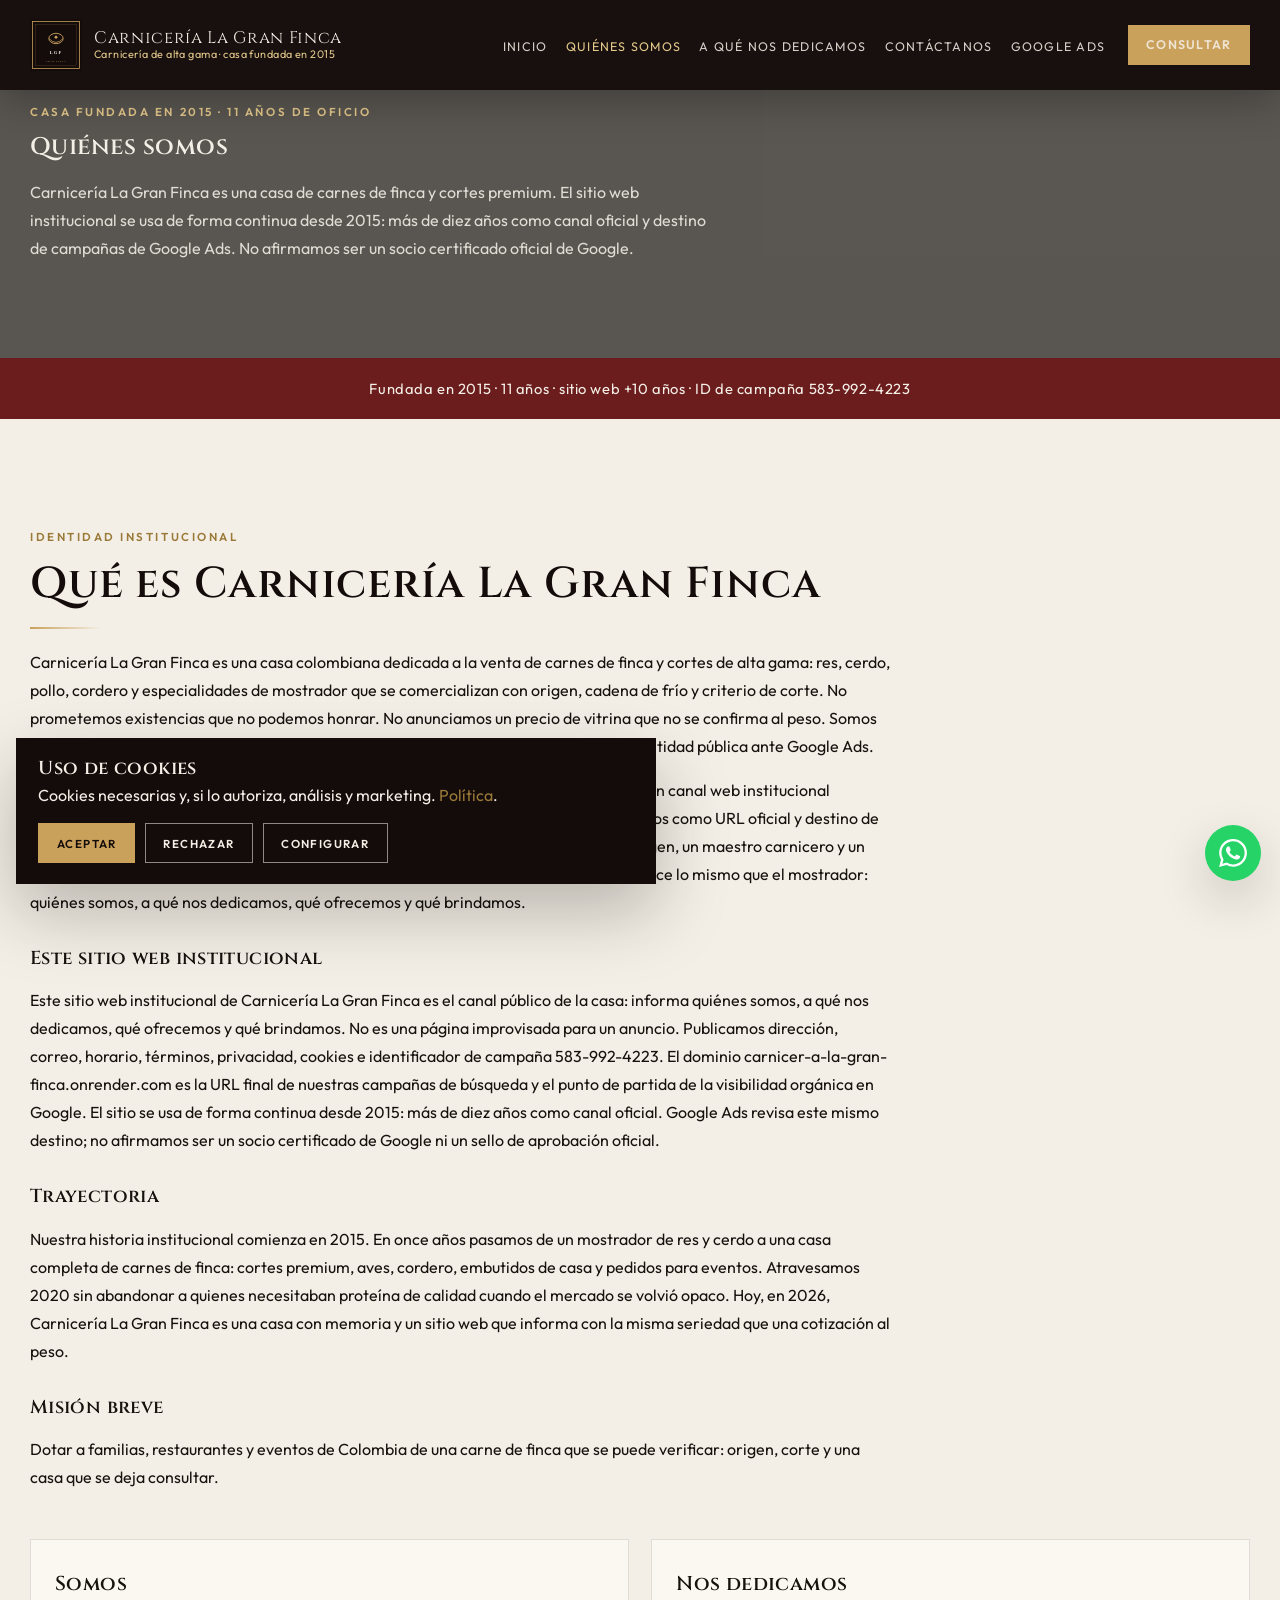
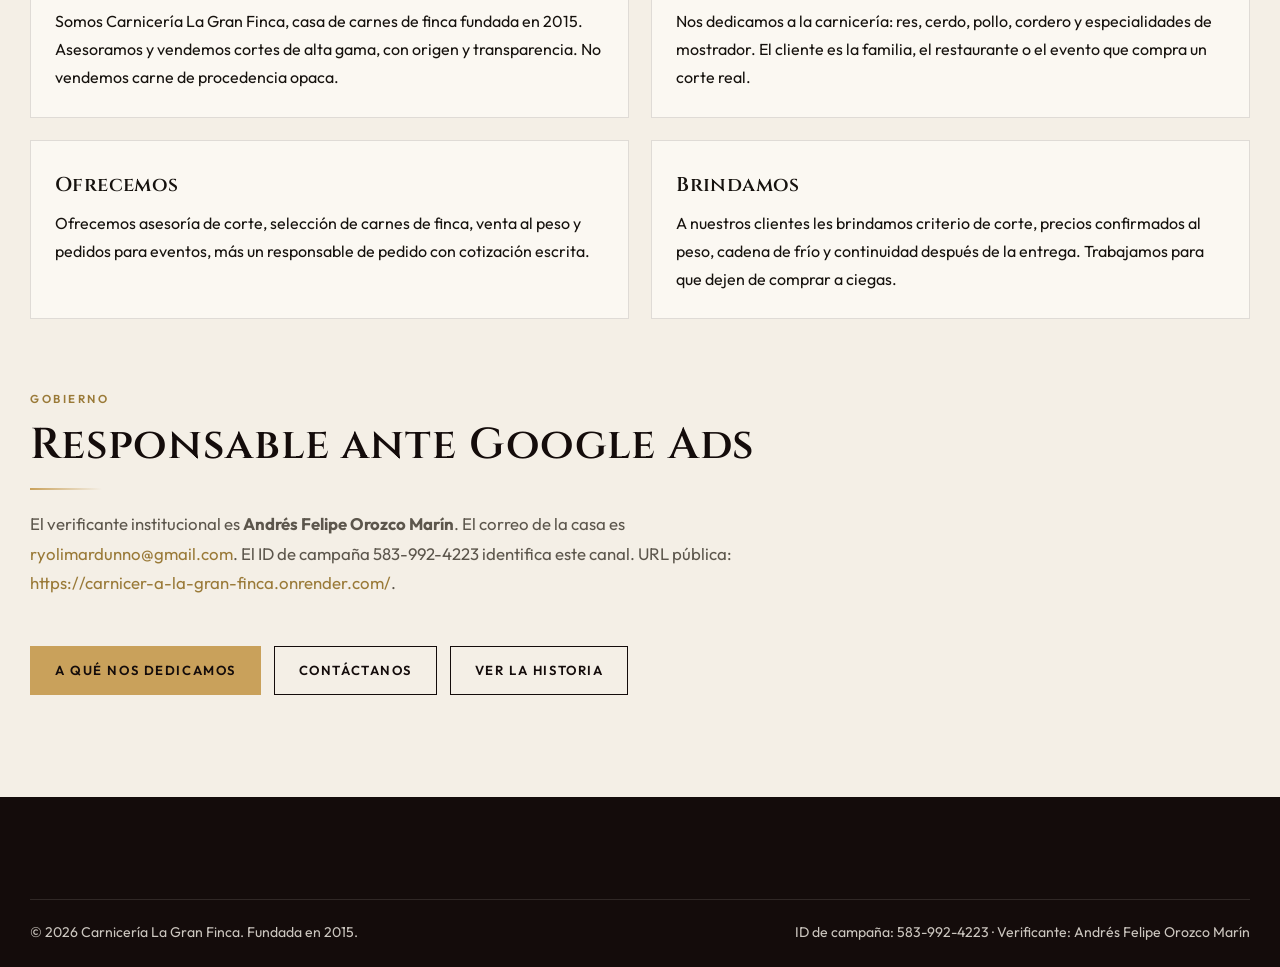
<file: quienes-somos.html>
<!DOCTYPE html>
<html lang="es">
<head>
  <meta charset="UTF-8">
  <meta name="viewport" content="width=device-width, initial-scale=1.0">
  <meta name="description" content="Quiénes somos: Carnicería La Gran Finca, casa de carnes de finca fundada en 2015. Sitio web +10 años. Verificante Andrés Felipe Orozco Marín.">
  <meta name="robots" content="index, follow, max-image-preview:large">
  <meta name="theme-color" content="#140c0b">
  <link rel="canonical" href="https://carnicer-a-la-gran-finca.onrender.com/quienes-somos.html" data-page="quienes-somos.html">
  <link rel="icon" href="assets/img/favicon.svg" type="image/svg+xml">
  <title>Quiénes somos | Carnicería La Gran Finca</title>
  <link rel="preconnect" href="https://fonts.googleapis.com">
  <link rel="preconnect" href="https://fonts.gstatic.com" crossorigin>
  <link href="https://fonts.googleapis.com/css2?family=Cinzel:wght@500;600&family=Outfit:wght@300;400;500;600;700&display=swap" rel="stylesheet">
  <link rel="stylesheet" href="assets/css/styles.css">
</head>
<body class="legal-header">
  <a class="skip-link" href="#contenido">Saltar al contenido</a>
  <header class="site-header scrolled">
    <div class="header-inner">
      <a class="brand" href="index.html">
        <img class="brand-logo-img" data-cfg-src="logo" src="assets/img/logo.svg" alt="Carnicería La Gran Finca" width="64" height="64">
        <span class="brand-text">
          <span class="brand-name" data-cfg="nombre">Carnicería La Gran Finca</span>
          <span class="brand-sub" data-cfg="brandSub">Carnes de finca y cortes premium</span>
        </span>
      </a>
      <button class="nav-toggle" type="button" aria-expanded="false" aria-controls="nav-principal" aria-label="Abrir menú"><span></span><span></span><span></span></button>
      <nav class="nav-principal" id="nav-principal">
        <ul>
          <li><a href="index.html">Inicio</a></li>
          <li><a href="quienes-somos.html" aria-current="page">Quiénes somos</a></li>
          <li><a href="a-que-nos-dedicamos.html">A qué nos dedicamos</a></li>
          <li><a href="contacto.html">Contáctanos</a></li>
          <li><a href="politicas-google-ads.html">Google Ads</a></li>
        </ul>
        <a class="btn btn-primary btn-sm" href="contacto.html">Consultar</a>
      </nav>
    </div>
  </header>

  <section class="page-hero" style="background-image:url('https://images.unsplash.com/photo-1603048297172-c92544798d5a?w=1920&q=85&auto=format&fit=crop');">
    <div class="container">
      <span class="eyebrow" style="color:var(--gold-light)">Casa fundada en <span data-cfg="anioFundacion">2015</span> · <span data-cfg="antiguedadAnios">11</span> años de oficio</span>
      <h1>Quiénes somos</h1>
      <p style="max-width:680px;margin-top:1rem;color:rgba(246,242,234,.86)">Carnicería La Gran Finca es una casa de carnes de finca y cortes premium. El sitio web institucional se usa de forma continua desde 2015: más de diez años como canal oficial y destino de campañas de Google Ads. No afirmamos ser un socio certificado oficial de Google.</p>
    </div>
  </section>

  <div class="years-ribbon">Fundada en <span data-cfg="anioFundacion">2015</span> · <span data-cfg="antiguedadAnios">11</span> años · sitio web +10 años · ID de campaña <span data-cfg="idCampana">583-992-4223</span></div>

  <main class="section" id="contenido">
    <div class="container">
      <div class="long-copy" style="max-width:860px">
        <span class="eyebrow">Identidad institucional</span>
        <h2 class="section-title" data-cfg="quienesTitulo">Qué es Carnicería La Gran Finca</h2>
        <div class="gold-rule"></div>
        <p data-cfg="quienesDescripcion">Carnicería La Gran Finca es una casa colombiana dedicada a la carnicería de carnes de finca.</p>
        <p data-cfg="quienesSomos">Somos Carnicería La Gran Finca.</p>
        <h3 style="margin-top:2rem">Este sitio web institucional</h3>
        <p data-cfg="sitioWebDesde">Canal público desde 2015.</p>
        <h3 style="margin-top:2rem">Trayectoria</h3>
        <p data-cfg="quienesTrayectoria">Historia desde 2015.</p>
        <h3 style="margin-top:2rem">Misión breve</h3>
        <p data-cfg="quienesMisionBreve">Dotar de origen verificable.</p>
      </div>

      <div class="pillars-grid" style="margin-top:3rem;">
        <article class="pillar-card">
          <h3>Somos</h3>
          <p data-cfg="pilarSomos">Somos Carnicería La Gran Finca.</p>
        </article>
        <article class="pillar-card">
          <h3>Nos dedicamos</h3>
          <p data-cfg="pilarDedicacion">Venta de carnes de finca.</p>
        </article>
        <article class="pillar-card">
          <h3>Ofrecemos</h3>
          <p data-cfg="pilarOfrecemos">Asesoría y venta con origen.</p>
        </article>
        <article class="pillar-card">
          <h3>Brindamos</h3>
          <p data-cfg="pilarBrindamos">Criterio de corte y continuidad.</p>
        </article>
      </div>

      <div class="section-head" style="margin-top:4rem;">
        <span class="eyebrow">Gobierno</span>
        <h2 class="section-title">Responsable ante Google Ads</h2>
        <div class="gold-rule"></div>
        <p class="section-lead">El verificante institucional es <strong data-cfg="verificanteNombre">Andrés Felipe Orozco Marín</strong>. El correo de la casa es <a data-cfg-href="email" data-cfg="email">ryolimardunno@gmail.com</a>. El ID de campaña <span data-cfg="idCampana">583-992-4223</span> identifica este canal. URL pública: <a data-cfg-href="sitioUrl" href="https://carnicer-a-la-gran-finca.onrender.com/">https://carnicer-a-la-gran-finca.onrender.com/</a>.</p>
      </div>

      <div class="about-actions">
        <a class="btn btn-primary" href="a-que-nos-dedicamos.html">A qué nos dedicamos</a>
        <a class="btn btn-ghost" href="contacto.html">Contáctanos</a>
        <a class="btn btn-ghost" href="index.html#historia">Ver la historia</a>
      </div>
    </div>
  </main>

  <footer class="site-footer">
    <div class="container">
      <div class="footer-bottom">
        <p>© <span data-cfg="anioActual">2026</span> Carnicería La Gran Finca. Fundada en 2015.</p>
        <p class="footer-campaign">ID de campaña: <span data-cfg="idCampana">583-992-4223</span> · Verificante: <span data-cfg="verificanteNombre">Andrés Felipe Orozco Marín</span></p>
      </div>
    </div>
  </footer>
  <a class="wa-float" data-cfg-href="whatsapp" href="contacto.html" aria-label="WhatsApp"><svg viewBox="0 0 24 24" fill="currentColor"><path d="M17.472 14.382c-.297-.149-1.758-.867-2.03-.967-.273-.099-.471-.148-.67.15-.197.297-.767.966-.94 1.164-.173.199-.347.223-.644.075-.297-.15-1.255-.463-2.39-1.475-.883-.788-1.48-1.761-1.653-2.059-.173-.297-.018-.458.13-.606.134-.133.298-.347.446-.52.149-.174.198-.298.298-.497.099-.198.05-.371-.025-.52-.075-.149-.669-1.612-.916-2.207-.242-.579-.487-.5-.669-.51-.173-.008-.371-.01-.57-.01-.198 0-.52.074-.792.372-.272.297-1.04 1.016-1.04 2.479 0 1.462 1.065 2.875 1.213 3.074.149.198 2.096 3.2 5.077 4.487.709.306 1.262.489 1.694.625.712.227 1.36.195 1.871.118.571-.085 1.758-.719 2.006-1.413.248-.694.248-1.289.173-1.413-.074-.124-.272-.198-.57-.347m-5.421 7.403h-.004a9.87 9.87 0 01-5.031-1.378l-.361-.214-3.741.982.998-3.648-.235-.374a9.86 9.86 0 01-1.51-5.26c.001-5.45 4.436-9.884 9.888-9.884 2.64 0 5.122 1.03 6.988 2.898a9.825 9.825 0 012.893 6.994c-.003 5.45-4.435 9.884-9.885 9.884m8.413-18.297A11.815 11.815 0 0012.05 0C5.495 0 .16 5.335.157 11.892c0 2.096.547 4.142 1.588 5.945L.057 24l6.305-1.654a11.882 11.882 0 005.683 1.448h.005c6.554 0 11.89-5.335 11.893-11.893a11.821 11.821 0 00-3.48-8.413z"/></svg></a>
  <div class="cookie-banner" id="cookie-banner" role="dialog" aria-labelledby="cookie-title"><h3 id="cookie-title">Uso de cookies</h3><p>Cookies necesarias y, si lo autoriza, análisis y marketing. <a href="politica-cookies.html">Política</a>.</p><div class="cookie-actions"><button class="btn btn-primary btn-sm" type="button" id="cookie-accept">Aceptar</button><button class="btn btn-outline btn-sm" type="button" id="cookie-reject">Rechazar</button><button class="btn btn-outline btn-sm" type="button" id="cookie-configure">Configurar</button></div></div>
  <div class="cookie-modal" id="cookie-modal"><div class="cookie-modal-inner"><h3 id="cookie-modal-title">Configurar cookies</h3><div class="cookie-opt"><div><strong>Necesarias</strong></div><input type="checkbox" checked disabled></div><div class="cookie-opt"><div><strong>Analíticas</strong></div><input type="checkbox" id="cookie-analytics"></div><div class="cookie-opt"><div><strong>Marketing</strong></div><input type="checkbox" id="cookie-marketing"></div><div class="cookie-actions" style="margin-top:1.4rem;"><button class="btn btn-primary btn-sm" type="button" id="cookie-save">Guardar</button><button class="btn btn-ghost btn-sm" type="button" id="cookie-modal-close">Cerrar</button></div></div></div>
  <script src="assets/js/config.js"></script>
  <script src="assets/js/google-ads.js"></script>
  <script src="assets/js/main.js"></script>
</body>
</html>
</file>
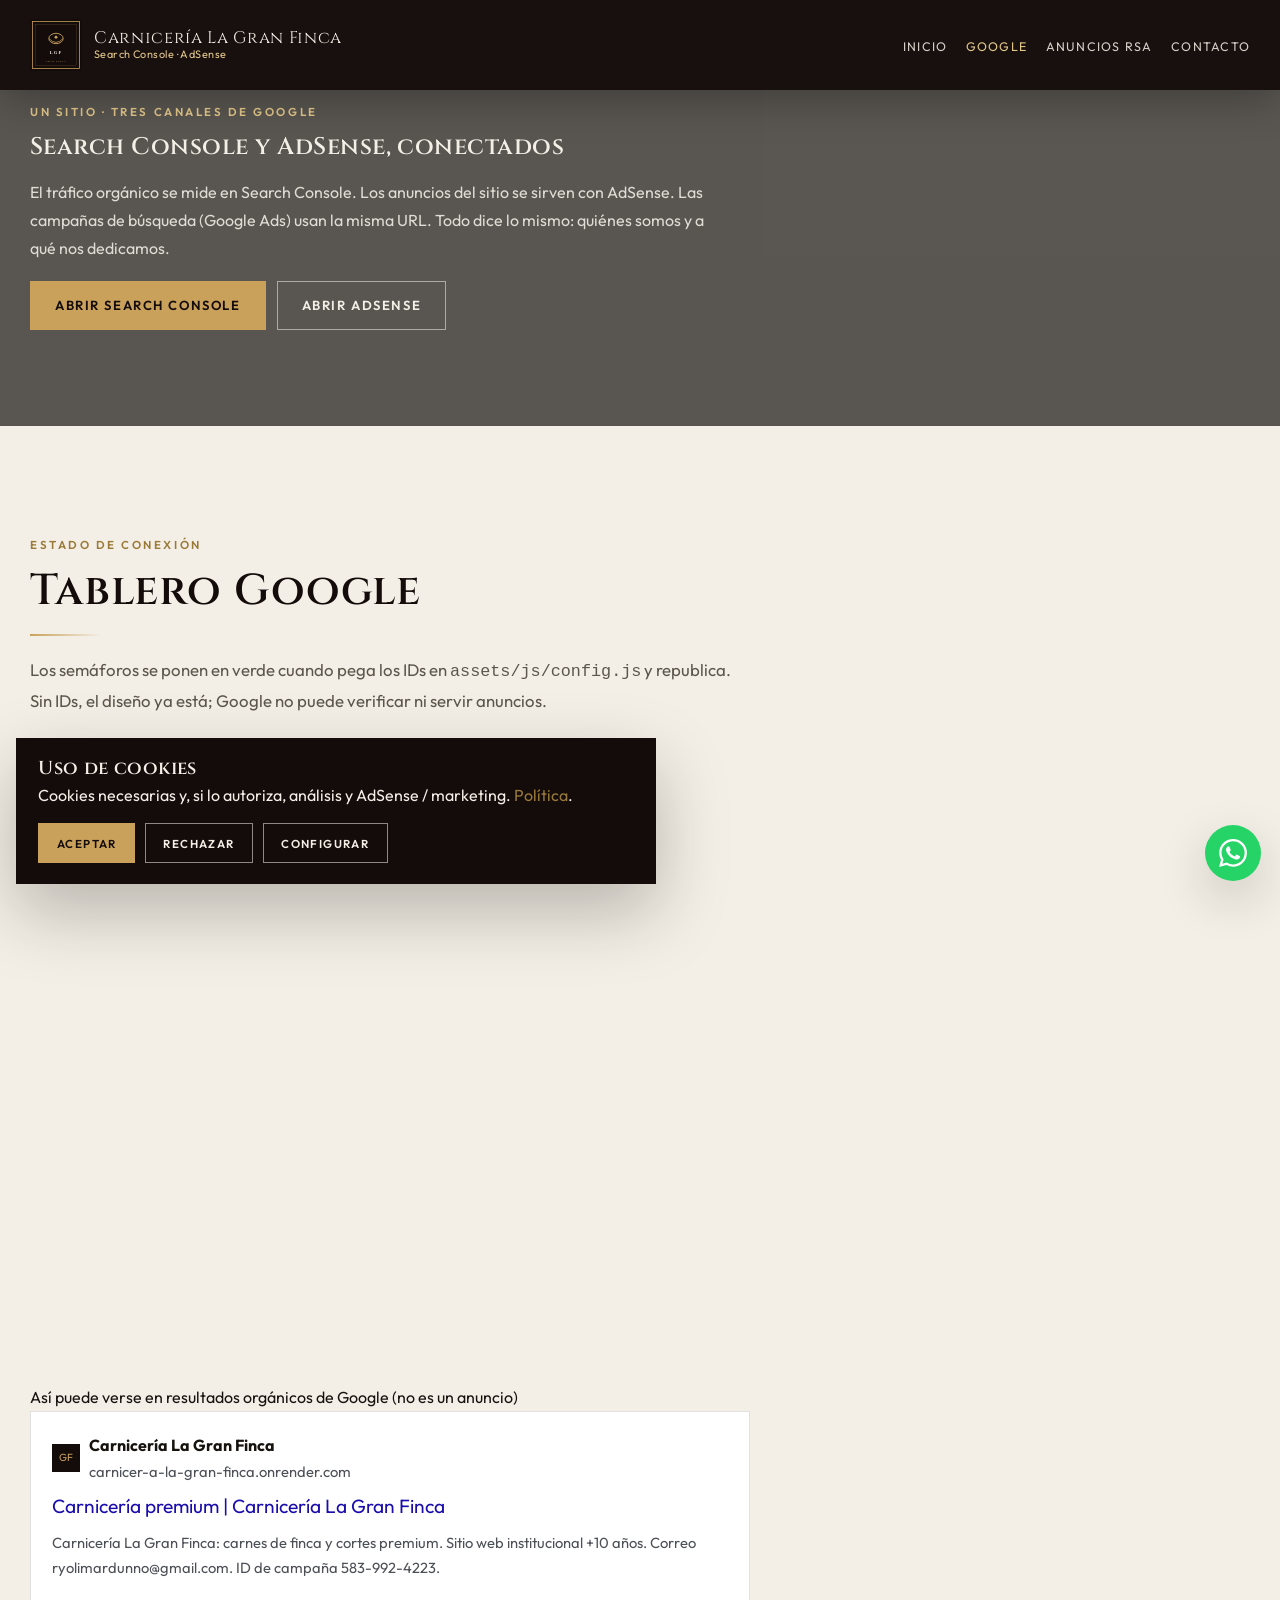
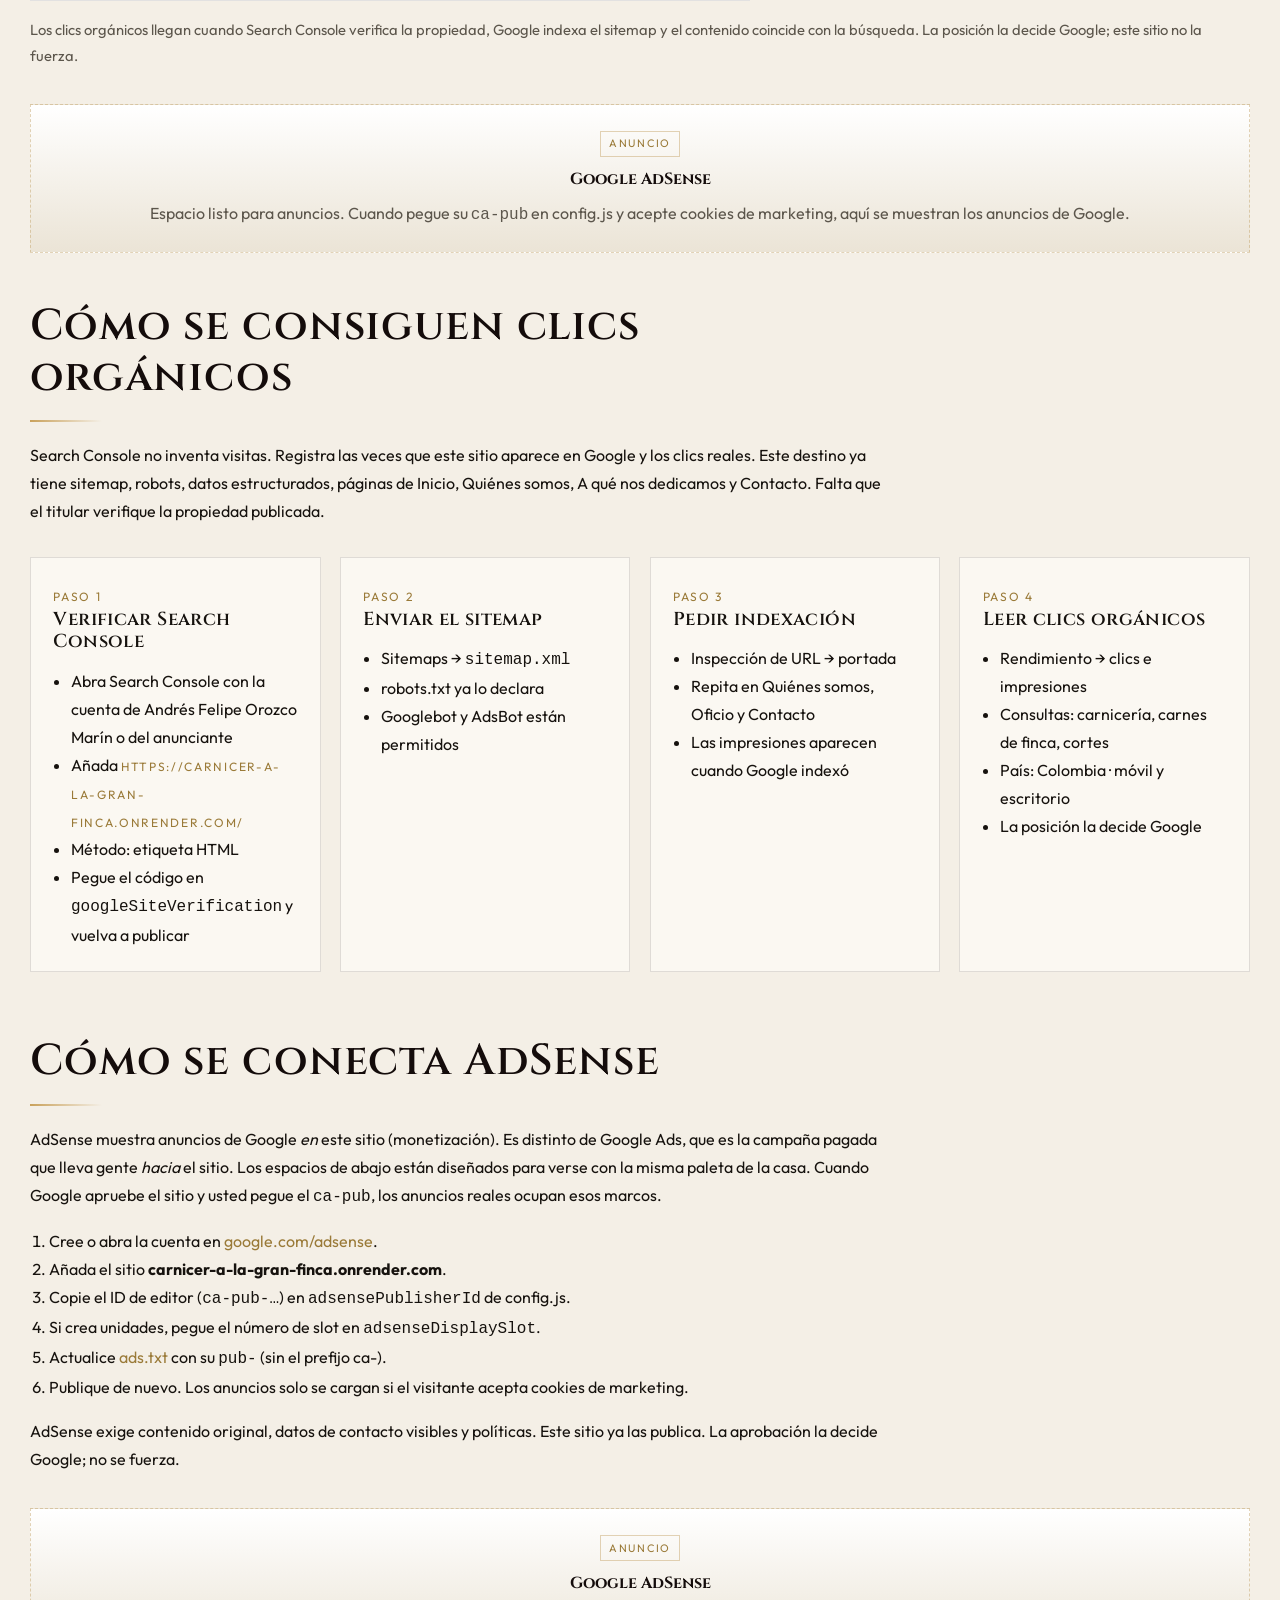
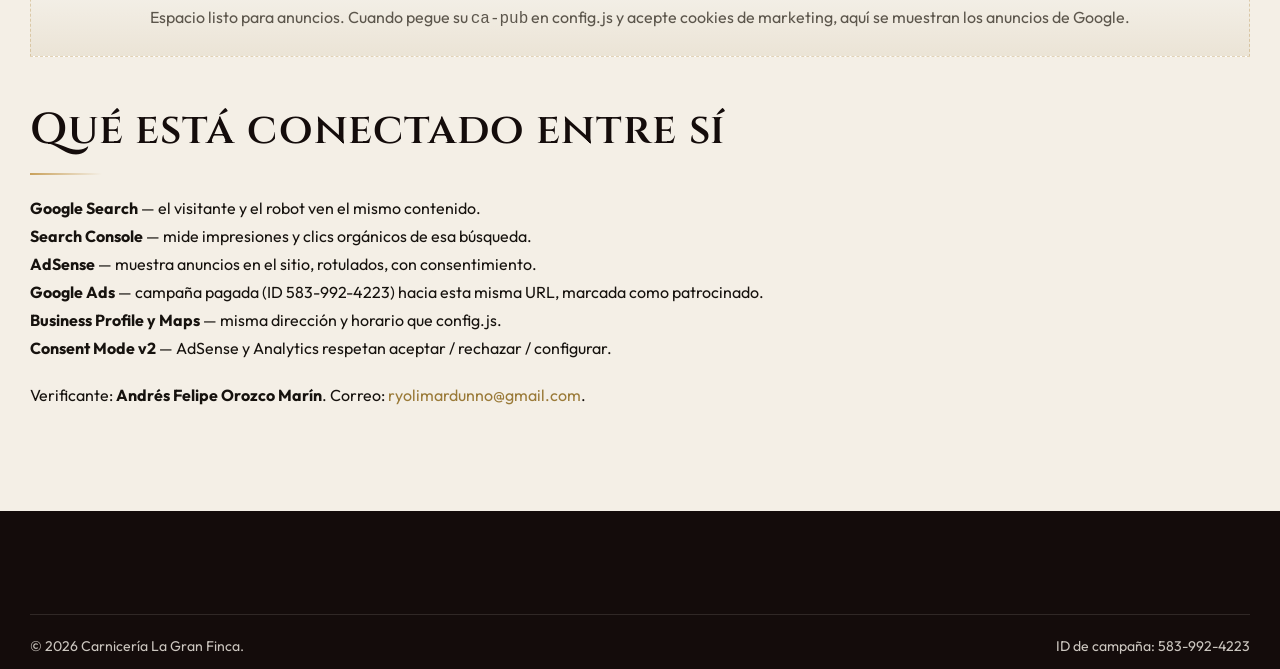
<file: search-console.html>
<!DOCTYPE html>
<html lang="es">
<head>
  <meta charset="UTF-8">
  <meta name="viewport" content="width=device-width, initial-scale=1.0">
  <meta name="description" content="Google Search Console y Google AdSense de Carnicería La Gran Finca: verificación, sitemap, clics orgánicos y espacios de anuncio conectados al mismo sitio.">
  <meta name="robots" content="index, follow">
  <link rel="canonical" href="https://carnicer-a-la-gran-finca.onrender.com/search-console.html" data-page="search-console.html">
  <link rel="icon" href="assets/img/favicon.svg" type="image/svg+xml">
  <title>Google Search Console y AdSense | Carnicería La Gran Finca</title>
  <link rel="preconnect" href="https://fonts.googleapis.com">
  <link rel="preconnect" href="https://fonts.gstatic.com" crossorigin>
  <link href="https://fonts.googleapis.com/css2?family=Cinzel:wght@500;600&family=Outfit:wght@300;400;500;600;700&display=swap" rel="stylesheet">
  <link rel="stylesheet" href="assets/css/styles.css">
</head>
<body class="legal-header">
  <a class="skip-link" href="#contenido">Saltar al contenido</a>
  <header class="site-header scrolled">
    <div class="header-inner">
      <a class="brand" href="index.html">
        <img class="brand-logo-img" data-cfg-src="logo" src="assets/img/logo.svg" alt="Carnicería La Gran Finca" width="64" height="64">
        <span class="brand-text"><span class="brand-name" data-cfg="nombre">Carnicería La Gran Finca</span><span class="brand-sub">Search Console · AdSense</span></span>
      </a>
      <button class="nav-toggle" type="button" aria-expanded="false" aria-controls="nav-principal" aria-label="Abrir menú"><span></span><span></span><span></span></button>
      <nav class="nav-principal" id="nav-principal">
        <ul>
          <li><a href="index.html">Inicio</a></li>
          <li><a href="search-console.html" aria-current="page">Google</a></li>
          <li><a href="index.html#google-ads">Anuncios RSA</a></li>
          <li><a href="contacto.html">Contacto</a></li>
        </ul>
      </nav>
    </div>
  </header>

  <section class="page-hero" style="background-image:url('https://images.unsplash.com/photo-1500595046743-cd271d694d30?w=1920&q=85&auto=format&fit=crop');">
    <div class="container">
      <span class="eyebrow" style="color:var(--gold-light)">Un sitio · tres canales de Google</span>
      <h1>Search Console y AdSense, conectados</h1>
      <p style="max-width:680px;margin-top:1rem;color:rgba(246,242,234,.86)">El tráfico orgánico se mide en Search Console. Los anuncios del sitio se sirven con AdSense. Las campañas de búsqueda (Google Ads) usan la misma URL. Todo dice lo mismo: quiénes somos y a qué nos dedicamos.</p>
      <div class="gconn-hero-row">
        <a class="btn btn-primary" href="https://search.google.com/search-console" target="_blank" rel="noopener noreferrer">Abrir Search Console</a>
        <a class="btn btn-outline" href="https://www.google.com/adsense/" target="_blank" rel="noopener noreferrer">Abrir AdSense</a>
      </div>
    </div>
  </section>

  <main class="section" id="contenido">
    <div class="container">
      <div class="section-head">
        <span class="eyebrow">Estado de conexión</span>
        <h2 class="section-title">Tablero Google</h2>
        <div class="gold-rule"></div>
        <p class="section-lead">Los semáforos se ponen en verde cuando pega los IDs en <code>assets/js/config.js</code> y republica. Sin IDs, el diseño ya está; Google no puede verificar ni servir anuncios.</p>
      </div>
      <div class="gconn-grid" id="google-connect"></div>
      <div id="organic-serp" style="margin-top:2.4rem;"></div>

      <aside class="adsense-unit" data-adsense data-ad-format="horizontal" aria-label="Anuncio"></aside>

      <div class="long-copy" style="max-width:860px;margin-top:3rem;">
        <h2 class="section-title">Cómo se consiguen clics orgánicos</h2>
        <div class="gold-rule"></div>
        <p>Search Console no inventa visitas. Registra las veces que este sitio aparece en Google y los clics reales. Este destino ya tiene sitemap, robots, datos estructurados, páginas de Inicio, Quiénes somos, A qué nos dedicamos y Contacto. Falta que el titular verifique la propiedad publicada.</p>
      </div>

      <div class="gsc-steps gsc-steps-four" style="margin-top:2rem;">
        <article class="gsc-step">
          <span>Paso 1</span>
          <h3>Verificar Search Console</h3>
          <ul>
            <li>Abra Search Console con la cuenta de Andrés Felipe Orozco Marín o del anunciante</li>
            <li>Añada <span data-cfg="sitioUrl">https://carnicer-a-la-gran-finca.onrender.com/</span></li>
            <li>Método: etiqueta HTML</li>
            <li>Pegue el código en <code>googleSiteVerification</code> y vuelva a publicar</li>
          </ul>
        </article>
        <article class="gsc-step">
          <span>Paso 2</span>
          <h3>Enviar el sitemap</h3>
          <ul>
            <li>Sitemaps → <code>sitemap.xml</code></li>
            <li>robots.txt ya lo declara</li>
            <li>Googlebot y AdsBot están permitidos</li>
          </ul>
        </article>
        <article class="gsc-step">
          <span>Paso 3</span>
          <h3>Pedir indexación</h3>
          <ul>
            <li>Inspección de URL → portada</li>
            <li>Repita en Quiénes somos, Oficio y Contacto</li>
            <li>Las impresiones aparecen cuando Google indexó</li>
          </ul>
        </article>
        <article class="gsc-step">
          <span>Paso 4</span>
          <h3>Leer clics orgánicos</h3>
          <ul>
            <li>Rendimiento → clics e impresiones</li>
            <li>Consultas: carnicería, carnes de finca, cortes</li>
            <li>País: Colombia · móvil y escritorio</li>
            <li>La posición la decide Google</li>
          </ul>
        </article>
      </div>

      <div class="long-copy" id="adsense" style="max-width:860px;margin-top:4rem;">
        <h2 class="section-title">Cómo se conecta AdSense</h2>
        <div class="gold-rule"></div>
        <p>AdSense muestra anuncios de Google <em>en</em> este sitio (monetización). Es distinto de Google Ads, que es la campaña pagada que lleva gente <em>hacia</em> el sitio. Los espacios de abajo están diseñados para verse con la misma paleta de la casa. Cuando Google apruebe el sitio y usted pegue el <code>ca-pub</code>, los anuncios reales ocupan esos marcos.</p>
        <ol style="margin:1rem 0 0 1.2rem;">
          <li>Cree o abra la cuenta en <a href="https://www.google.com/adsense/" target="_blank" rel="noopener">google.com/adsense</a>.</li>
          <li>Añada el sitio <strong data-cfg="sitioDominio">carnicer-a-la-gran-finca.onrender.com</strong>.</li>
          <li>Copie el ID de editor (<code>ca-pub-…</code>) en <code>adsensePublisherId</code> de config.js.</li>
          <li>Si crea unidades, pegue el número de slot en <code>adsenseDisplaySlot</code>.</li>
          <li>Actualice <a href="ads.txt">ads.txt</a> con su <code>pub-</code> (sin el prefijo ca-).</li>
          <li>Publique de nuevo. Los anuncios solo se cargan si el visitante acepta cookies de marketing.</li>
        </ol>
        <p style="margin-top:1rem;">AdSense exige contenido original, datos de contacto visibles y políticas. Este sitio ya las publica. La aprobación la decide Google; no se fuerza.</p>
      </div>

      <aside class="adsense-unit" data-adsense data-ad-format="rectangle" aria-label="Anuncio"></aside>

      <div class="long-copy" style="max-width:860px;margin-top:3rem;">
        <h2 class="section-title">Qué está conectado entre sí</h2>
        <div class="gold-rule"></div>
        <ul>
          <li><strong>Google Search</strong> — el visitante y el robot ven el mismo contenido.</li>
          <li><strong>Search Console</strong> — mide impresiones y clics orgánicos de esa búsqueda.</li>
          <li><strong>AdSense</strong> — muestra anuncios en el sitio, rotulados, con consentimiento.</li>
          <li><strong>Google Ads</strong> — campaña pagada (ID <span data-cfg="idCampana">583-992-4223</span>) hacia esta misma URL, marcada como patrocinado.</li>
          <li><strong>Business Profile y Maps</strong> — misma dirección y horario que config.js.</li>
          <li><strong>Consent Mode v2</strong> — AdSense y Analytics respetan aceptar / rechazar / configurar.</li>
        </ul>
        <p style="margin-top:1.2rem;">Verificante: <strong data-cfg="verificanteNombre">Andrés Felipe Orozco Marín</strong>. Correo: <a data-cfg-href="email" data-cfg="email">ryolimardunno@gmail.com</a>.</p>
      </div>
    </div>
  </main>

  <footer class="site-footer">
    <div class="container">
      <div class="footer-bottom">
        <p>© <span data-cfg="anioActual">2026</span> Carnicería La Gran Finca.</p>
        <p class="footer-campaign">ID de campaña: <span data-cfg="idCampana">583-992-4223</span></p>
      </div>
    </div>
  </footer>
  <a class="wa-float" data-cfg-href="whatsapp" href="contacto.html" aria-label="WhatsApp"><svg viewBox="0 0 24 24" fill="currentColor"><path d="M17.472 14.382c-.297-.149-1.758-.867-2.03-.967-.273-.099-.471-.148-.67.15-.197.297-.767.966-.94 1.164-.173.199-.347.223-.644.075-.297-.15-1.255-.463-2.39-1.475-.883-.788-1.48-1.761-1.653-2.059-.173-.297-.018-.458.13-.606.134-.133.298-.347.446-.52.149-.174.198-.298.298-.497.099-.198.05-.371-.025-.52-.075-.149-.669-1.612-.916-2.207-.242-.579-.487-.5-.669-.51-.173-.008-.371-.01-.57-.01-.198 0-.52.074-.792.372-.272.297-1.04 1.016-1.04 2.479 0 1.462 1.065 2.875 1.213 3.074.149.198 2.096 3.2 5.077 4.487.709.306 1.262.489 1.694.625.712.227 1.36.195 1.871.118.571-.085 1.758-.719 2.006-1.413.248-.694.248-1.289.173-1.413-.074-.124-.272-.198-.57-.347m-5.421 7.403h-.004a9.87 9.87 0 01-5.031-1.378l-.361-.214-3.741.982.998-3.648-.235-.374a9.86 9.86 0 01-1.51-5.26c.001-5.45 4.436-9.884 9.888-9.884 2.64 0 5.122 1.03 6.988 2.898a9.825 9.825 0 012.893 6.994c-.003 5.45-4.435 9.884-9.885 9.884m8.413-18.297A11.815 11.815 0 0012.05 0C5.495 0 .16 5.335.157 11.892c0 2.096.547 4.142 1.588 5.945L.057 24l6.305-1.654a11.882 11.882 0 005.683 1.448h.005c6.554 0 11.89-5.335 11.893-11.893a11.821 11.821 0 00-3.48-8.413z"/></svg></a>
  <div class="cookie-banner" id="cookie-banner" role="dialog" aria-labelledby="cookie-title"><h3 id="cookie-title">Uso de cookies</h3><p>Cookies necesarias y, si lo autoriza, análisis y AdSense / marketing. <a href="politica-cookies.html">Política</a>.</p><div class="cookie-actions"><button class="btn btn-primary btn-sm" type="button" id="cookie-accept">Aceptar</button><button class="btn btn-outline btn-sm" type="button" id="cookie-reject">Rechazar</button><button class="btn btn-outline btn-sm" type="button" id="cookie-configure">Configurar</button></div></div>
  <div class="cookie-modal" id="cookie-modal"><div class="cookie-modal-inner"><h3>Configurar cookies</h3><div class="cookie-opt"><div><strong>Necesarias</strong></div><input type="checkbox" checked disabled></div><div class="cookie-opt"><div><strong>Analíticas</strong></div><input type="checkbox" id="cookie-analytics"></div><div class="cookie-opt"><div><strong>Marketing / AdSense</strong></div><input type="checkbox" id="cookie-marketing"></div><div class="cookie-actions" style="margin-top:1.4rem;"><button class="btn btn-primary btn-sm" type="button" id="cookie-save">Guardar</button><button class="btn btn-ghost btn-sm" type="button" id="cookie-modal-close">Cerrar</button></div></div></div>
  <script src="assets/js/config.js"></script>
  <script src="assets/js/main.js"></script>
</body>
</html>
</file>
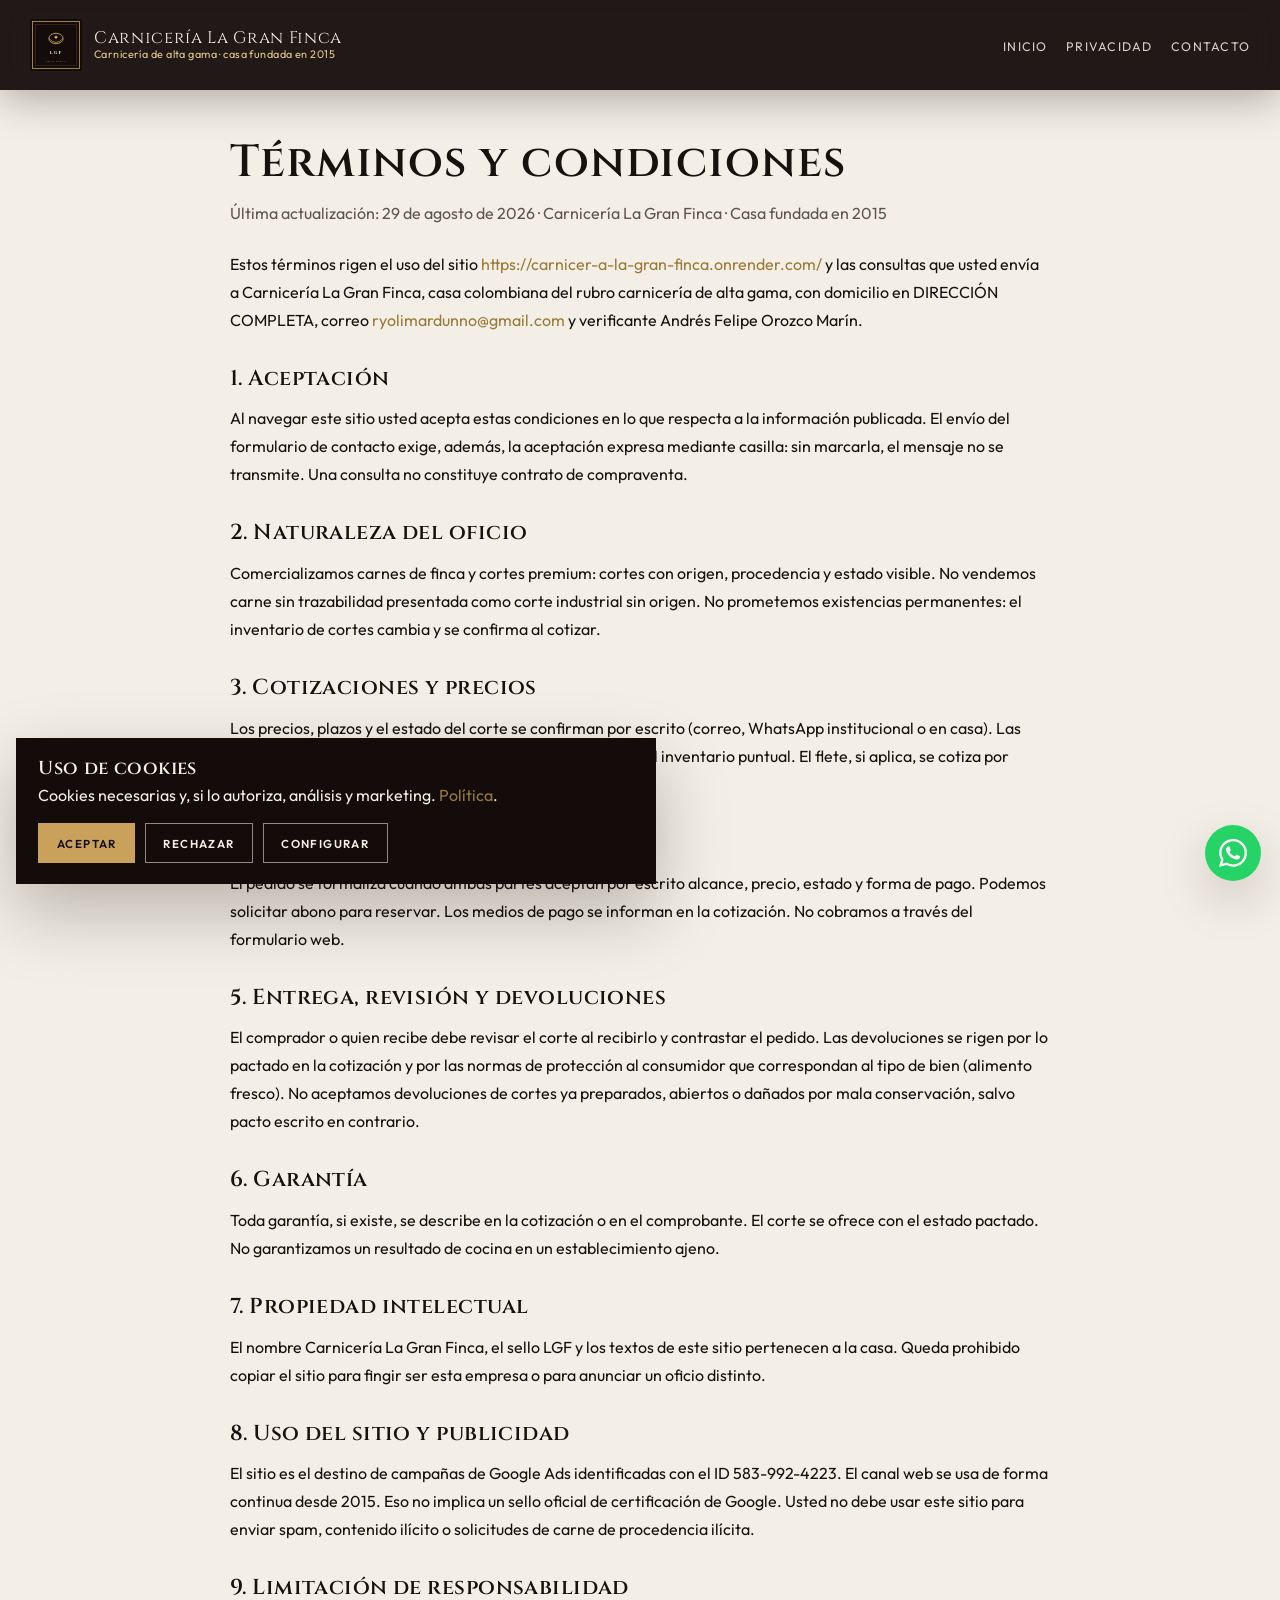
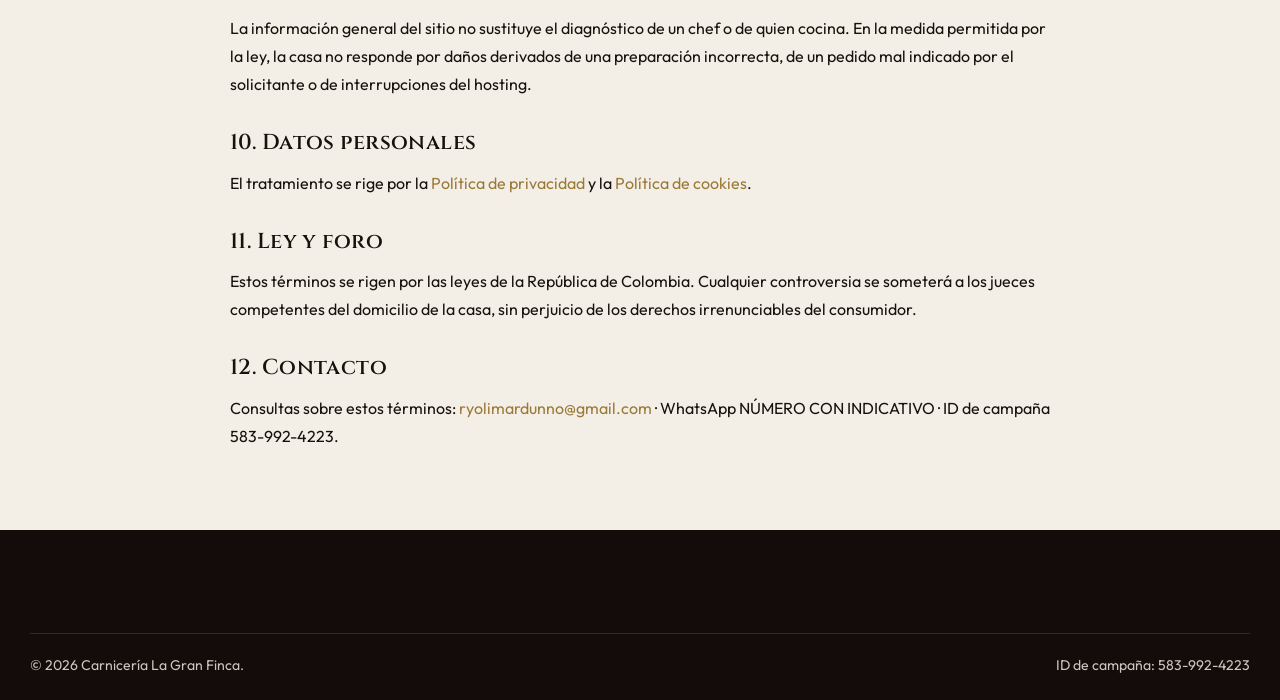
<file: terminos-y-condiciones.html>
<!DOCTYPE html>
<html lang="es">
<head>
  <meta charset="UTF-8">
  <meta name="viewport" content="width=device-width, initial-scale=1.0">
  <meta name="description" content="Términos y condiciones de Carnicería La Gran Finca: carnes de finca y cortes premium, cotizaciones, formulario, ID de campaña 583-992-4223.">
  <meta name="robots" content="index, follow">
  <link rel="canonical" href="https://carnicer-a-la-gran-finca.onrender.com/terminos-y-condiciones.html" data-page="terminos-y-condiciones.html">
  <link rel="icon" href="assets/img/favicon.svg" type="image/svg+xml">
  <title>Términos y condiciones | Carnicería La Gran Finca</title>
  <link rel="preconnect" href="https://fonts.googleapis.com">
  <link rel="preconnect" href="https://fonts.gstatic.com" crossorigin>
  <link href="https://fonts.googleapis.com/css2?family=Cinzel:wght@500;600&family=Outfit:wght@300;400;500;600;700&display=swap" rel="stylesheet">
  <link rel="stylesheet" href="assets/css/styles.css">
</head>
<body class="legal-header">
  <header class="site-header scrolled">
    <div class="header-inner">
      <a class="brand" href="index.html">
        <img class="brand-logo-img" data-cfg-src="logo" src="assets/img/logo.svg" alt="Carnicería La Gran Finca" width="64" height="64">
        <span class="brand-text"><span class="brand-name" data-cfg="nombre">Carnicería La Gran Finca</span><span class="brand-sub" data-cfg="brandSub">Términos</span></span>
      </a>
      <button class="nav-toggle" type="button" aria-expanded="false" aria-controls="nav-principal" aria-label="Abrir menú"><span></span><span></span><span></span></button>
      <nav class="nav-principal" id="nav-principal">
        <ul>
          <li><a href="index.html">Inicio</a></li>
          <li><a href="privacidad.html">Privacidad</a></li>
          <li><a href="contacto.html">Contacto</a></li>
        </ul>
      </nav>
    </div>
  </header>
  <main class="legal-page">
    <div class="container legal-content">
      <h1>Términos y condiciones</h1>
      <p class="legal-updated">Última actualización: 29 de agosto de 2026 · Carnicería La Gran Finca · Casa fundada en 2015</p>

      <p>Estos términos rigen el uso del sitio <a data-cfg-href="sitioUrl" href="https://carnicer-a-la-gran-finca.onrender.com/">https://carnicer-a-la-gran-finca.onrender.com/</a> y las consultas que usted envía a Carnicería La Gran Finca, casa colombiana del rubro carnicería de alta gama, con domicilio en <span data-cfg="direccion">DIRECCIÓN COMPLETA</span>, correo <a data-cfg-href="email" data-cfg="email">ryolimardunno@gmail.com</a> y verificante <span data-cfg="verificanteNombre">Andrés Felipe Orozco Marín</span>.</p>

      <h2>1. Aceptación</h2>
      <p>Al navegar este sitio usted acepta estas condiciones en lo que respecta a la información publicada. El envío del formulario de contacto exige, además, la aceptación expresa mediante casilla: sin marcarla, el mensaje no se transmite. Una consulta no constituye contrato de compraventa.</p>

      <h2>2. Naturaleza del oficio</h2>
      <p>Comercializamos carnes de finca y cortes premium: cortes con origen, procedencia y estado visible. No vendemos carne sin trazabilidad presentada como corte industrial sin origen. No prometemos existencias permanentes: el inventario de cortes cambia y se confirma al cotizar.</p>

      <h2>3. Cotizaciones y precios</h2>
      <p>Los precios, plazos y el estado del corte se confirman por escrito (correo, WhatsApp institucional o en casa). Las imágenes de Unsplash son referenciales de ambiente, no del inventario puntual. El flete, si aplica, se cotiza por separado.</p>

      <h2>4. Pedidos y pagos</h2>
      <p>El pedido se formaliza cuando ambas partes aceptan por escrito alcance, precio, estado y forma de pago. Podemos solicitar abono para reservar. Los medios de pago se informan en la cotización. No cobramos a través del formulario web.</p>

      <h2>5. Entrega, revisión y devoluciones</h2>
      <p>El comprador o quien recibe debe revisar el corte al recibirlo y contrastar el pedido. Las devoluciones se rigen por lo pactado en la cotización y por las normas de protección al consumidor que correspondan al tipo de bien (alimento fresco). No aceptamos devoluciones de cortes ya preparados, abiertos o dañados por mala conservación, salvo pacto escrito en contrario.</p>

      <h2>6. Garantía</h2>
      <p>Toda garantía, si existe, se describe en la cotización o en el comprobante. El corte se ofrece con el estado pactado. No garantizamos un resultado de cocina en un establecimiento ajeno.</p>

      <h2>7. Propiedad intelectual</h2>
      <p>El nombre Carnicería La Gran Finca, el sello LGF y los textos de este sitio pertenecen a la casa. Queda prohibido copiar el sitio para fingir ser esta empresa o para anunciar un oficio distinto.</p>

      <h2>8. Uso del sitio y publicidad</h2>
      <p>El sitio es el destino de campañas de Google Ads identificadas con el ID <span data-cfg="idCampana">583-992-4223</span>. El canal web se usa de forma continua desde 2015. Eso no implica un sello oficial de certificación de Google. Usted no debe usar este sitio para enviar spam, contenido ilícito o solicitudes de carne de procedencia ilícita.</p>

      <h2>9. Limitación de responsabilidad</h2>
      <p>La información general del sitio no sustituye el diagnóstico de un chef o de quien cocina. En la medida permitida por la ley, la casa no responde por daños derivados de una preparación incorrecta, de un pedido mal indicado por el solicitante o de interrupciones del hosting.</p>

      <h2>10. Datos personales</h2>
      <p>El tratamiento se rige por la <a href="privacidad.html">Política de privacidad</a> y la <a href="politica-cookies.html">Política de cookies</a>.</p>

      <h2>11. Ley y foro</h2>
      <p>Estos términos se rigen por las leyes de la República de Colombia. Cualquier controversia se someterá a los jueces competentes del domicilio de la casa, sin perjuicio de los derechos irrenunciables del consumidor.</p>

      <h2>12. Contacto</h2>
      <p>Consultas sobre estos términos: <a data-cfg-href="email" data-cfg="email">ryolimardunno@gmail.com</a> · WhatsApp <span data-cfg="telefono">NÚMERO CON INDICATIVO</span> · ID de campaña <span data-cfg="idCampana">583-992-4223</span>.</p>
    </div>
  </main>
  <footer class="site-footer"><div class="container"><div class="footer-bottom"><p>© <span data-cfg="anioActual">2026</span> Carnicería La Gran Finca.</p><p class="footer-campaign">ID de campaña: <span data-cfg="idCampana">583-992-4223</span></p></div></div></footer>
  <a class="wa-float" data-cfg-href="whatsapp" href="contacto.html" aria-label="WhatsApp"><svg viewBox="0 0 24 24" fill="currentColor"><path d="M17.472 14.382c-.297-.149-1.758-.867-2.03-.967-.273-.099-.471-.148-.67.15-.197.297-.767.966-.94 1.164-.173.199-.347.223-.644.075-.297-.15-1.255-.463-2.39-1.475-.883-.788-1.48-1.761-1.653-2.059-.173-.297-.018-.458.13-.606.134-.133.298-.347.446-.52.149-.174.198-.298.298-.497.099-.198.05-.371-.025-.52-.075-.149-.669-1.612-.916-2.207-.242-.579-.487-.5-.669-.51-.173-.008-.371-.01-.57-.01-.198 0-.52.074-.792.372-.272.297-1.04 1.016-1.04 2.479 0 1.462 1.065 2.875 1.213 3.074.149.198 2.096 3.2 5.077 4.487.709.306 1.262.489 1.694.625.712.227 1.36.195 1.871.118.571-.085 1.758-.719 2.006-1.413.248-.694.248-1.289.173-1.413-.074-.124-.272-.198-.57-.347m-5.421 7.403h-.004a9.87 9.87 0 01-5.031-1.378l-.361-.214-3.741.982.998-3.648-.235-.374a9.86 9.86 0 01-1.51-5.26c.001-5.45 4.436-9.884 9.888-9.884 2.64 0 5.122 1.03 6.988 2.898a9.825 9.825 0 012.893 6.994c-.003 5.45-4.435 9.884-9.885 9.884m8.413-18.297A11.815 11.815 0 0012.05 0C5.495 0 .16 5.335.157 11.892c0 2.096.547 4.142 1.588 5.945L.057 24l6.305-1.654a11.882 11.882 0 005.683 1.448h.005c6.554 0 11.89-5.335 11.893-11.893a11.821 11.821 0 00-3.48-8.413z"/></svg></a>
  <div class="cookie-banner" id="cookie-banner" role="dialog" aria-labelledby="cookie-title"><h3 id="cookie-title">Uso de cookies</h3><p>Cookies necesarias y, si lo autoriza, análisis y marketing. <a href="politica-cookies.html">Política</a>.</p><div class="cookie-actions"><button class="btn btn-primary btn-sm" type="button" id="cookie-accept">Aceptar</button><button class="btn btn-outline btn-sm" type="button" id="cookie-reject">Rechazar</button><button class="btn btn-outline btn-sm" type="button" id="cookie-configure">Configurar</button></div></div>
  <div class="cookie-modal" id="cookie-modal"><div class="cookie-modal-inner"><h3>Configurar cookies</h3><div class="cookie-opt"><div><strong>Necesarias</strong></div><input type="checkbox" checked disabled></div><div class="cookie-opt"><div><strong>Analíticas</strong></div><input type="checkbox" id="cookie-analytics"></div><div class="cookie-opt"><div><strong>Marketing</strong></div><input type="checkbox" id="cookie-marketing"></div><div class="cookie-actions" style="margin-top:1.4rem;"><button class="btn btn-primary btn-sm" type="button" id="cookie-save">Guardar</button><button class="btn btn-ghost btn-sm" type="button" id="cookie-modal-close">Cerrar</button></div></div></div>
  <script src="assets/js/config.js"></script>
  <script src="assets/js/main.js"></script>
</body>
</html>
</file>
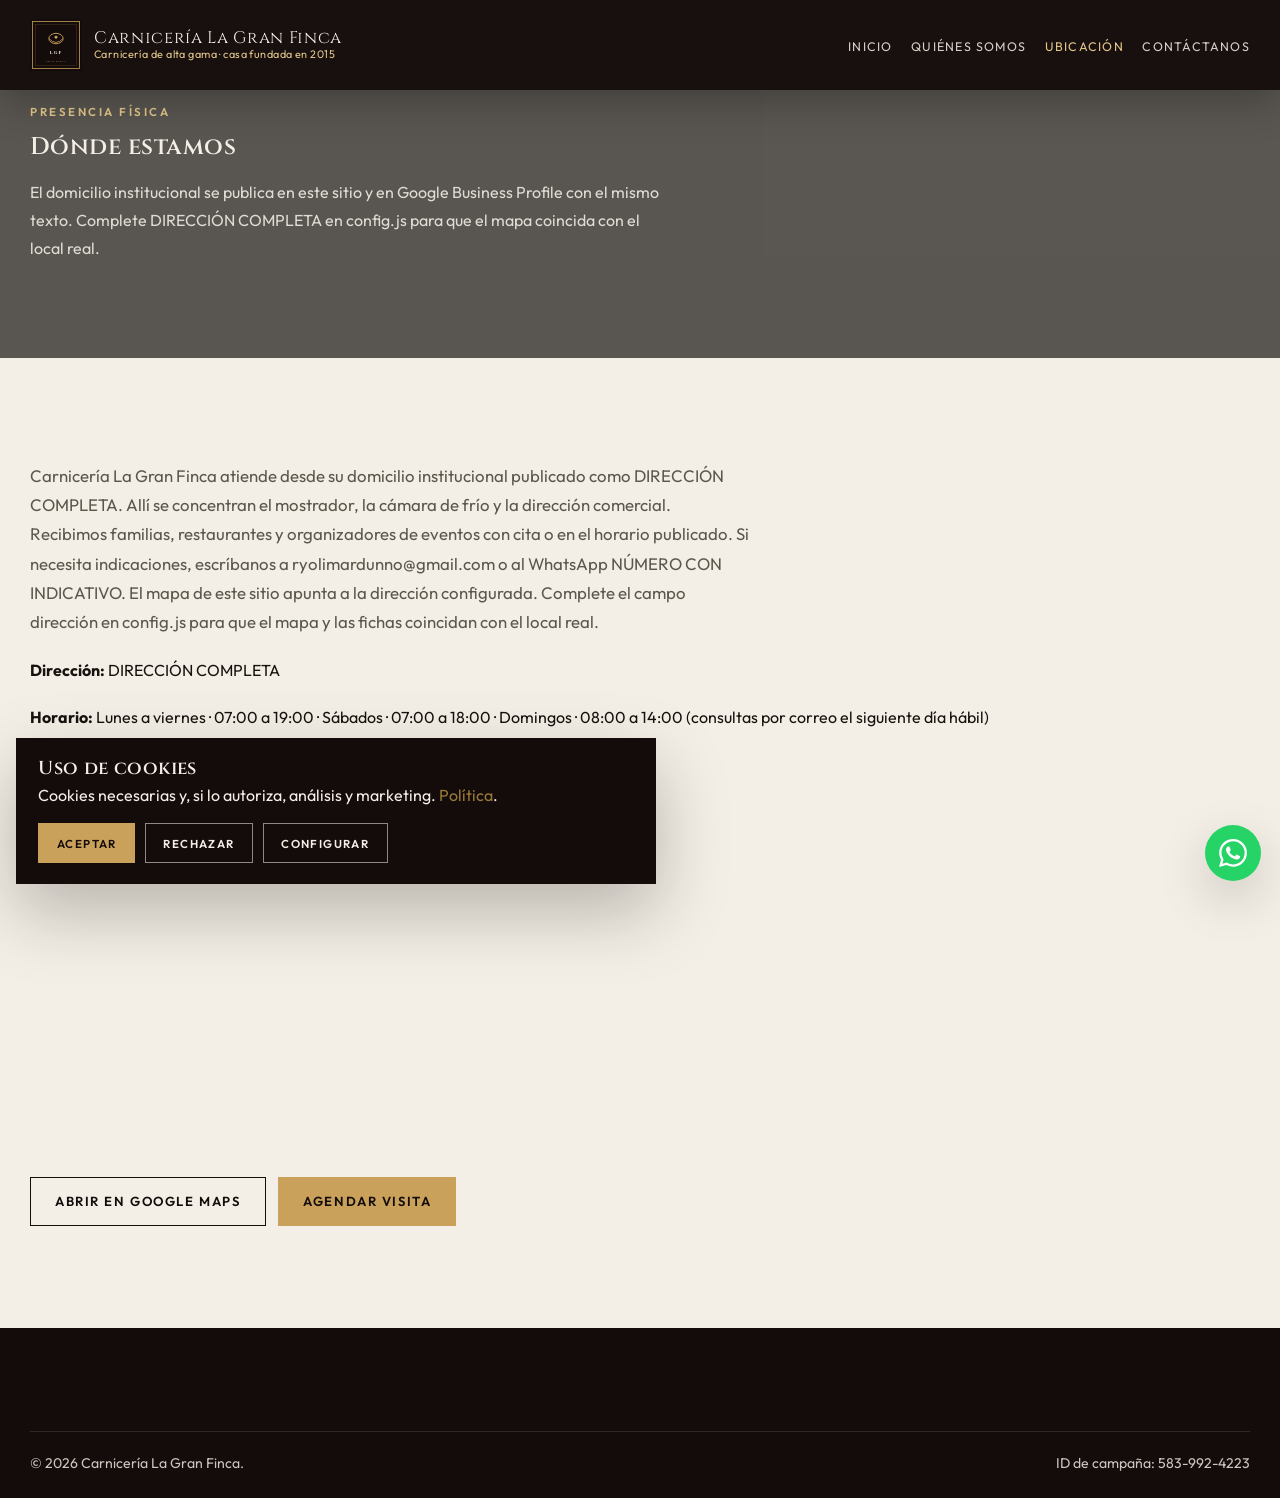
<file: ubicacion.html>
<!DOCTYPE html>
<html lang="es">
<head>
  <meta charset="UTF-8">
  <meta name="viewport" content="width=device-width, initial-scale=1.0">
  <meta name="description" content="Ubicación de Carnicería La Gran Finca. Domicilio institucional, mapa, horario e ID de campaña 583-992-4223.">
  <meta name="robots" content="index, follow">
  <link rel="canonical" href="https://carnicer-a-la-gran-finca.onrender.com/ubicacion.html" data-page="ubicacion.html">
  <link rel="icon" href="assets/img/favicon.svg" type="image/svg+xml">
  <title>Ubicación | Carnicería La Gran Finca</title>
  <link rel="preconnect" href="https://fonts.googleapis.com">
  <link rel="preconnect" href="https://fonts.gstatic.com" crossorigin>
  <link href="https://fonts.googleapis.com/css2?family=Cinzel:wght@500;600&family=Outfit:wght@300;400;500;600;700&display=swap" rel="stylesheet">
  <link rel="stylesheet" href="assets/css/styles.css">
</head>
<body class="legal-header">
  <header class="site-header scrolled">
    <div class="header-inner">
      <a class="brand" href="index.html">
        <img class="brand-logo-img" data-cfg-src="logo" src="assets/img/logo.svg" alt="Carnicería La Gran Finca" width="64" height="64">
        <span class="brand-text"><span class="brand-name" data-cfg="nombre">Carnicería La Gran Finca</span><span class="brand-sub" data-cfg="brandSub">Carnes de finca y cortes premium</span></span>
      </a>
      <button class="nav-toggle" type="button" aria-expanded="false" aria-controls="nav-principal" aria-label="Abrir menú"><span></span><span></span><span></span></button>
      <nav class="nav-principal" id="nav-principal">
        <ul>
          <li><a href="index.html">Inicio</a></li>
          <li><a href="quienes-somos.html">Quiénes somos</a></li>
          <li><a href="ubicacion.html" aria-current="page">Ubicación</a></li>
          <li><a href="contacto.html">Contáctanos</a></li>
        </ul>
      </nav>
    </div>
  </header>
  <section class="page-hero" style="background-image:url('https://images.unsplash.com/photo-1516467508483-a7212febe31a?w=1920&q=85&auto=format&fit=crop');">
    <div class="container">
      <span class="eyebrow" style="color:var(--gold-light)">Presencia física</span>
      <h1>Dónde estamos</h1>
      <p style="max-width:640px;margin-top:1rem;color:rgba(246,242,234,.86)">El domicilio institucional se publica en este sitio y en Google Business Profile con el mismo texto. Complete DIRECCIÓN COMPLETA en config.js para que el mapa coincida con el local real.</p>
    </div>
  </section>
  <main class="section">
    <div class="container">
      <p class="section-lead" data-cfg="ubicacionLarga">Carnicería La Gran Finca atiende desde su domicilio institucional.</p>
      <p style="margin:1.2rem 0;"><strong>Dirección:</strong> <span data-cfg="direccion">DIRECCIÓN COMPLETA</span></p>
      <p><strong>Horario:</strong> <span data-cfg="horario">Lunes a viernes · 08:00 a 18:00</span></p>
      <div class="map-embed" style="margin-top:1.8rem;">
        <iframe data-map title="Mapa de Carnicería La Gran Finca" loading="lazy" referrerpolicy="no-referrer-when-downgrade" src="https://maps.google.com/maps?q=Colombia&t=&z=6&ie=UTF8&iwloc=&output=embed"></iframe>
      </div>
      <div class="about-actions" style="margin-top:1.8rem;">
        <a class="btn btn-ghost" data-cfg-href="mapsUrl" href="https://www.google.com/maps" target="_blank" rel="noopener noreferrer">Abrir en Google Maps</a>
        <a class="btn btn-primary" href="contacto.html">Agendar visita</a>
      </div>
    </div>
  </main>
  <footer class="site-footer"><div class="container"><div class="footer-bottom"><p>© <span data-cfg="anioActual">2026</span> Carnicería La Gran Finca.</p><p class="footer-campaign">ID de campaña: <span data-cfg="idCampana">583-992-4223</span></p></div></div></footer>
  <a class="wa-float" data-cfg-href="whatsapp" href="contacto.html" aria-label="WhatsApp"><svg viewBox="0 0 24 24" fill="currentColor"><path d="M17.472 14.382c-.297-.149-1.758-.867-2.03-.967-.273-.099-.471-.148-.67.15-.197.297-.767.966-.94 1.164-.173.199-.347.223-.644.075-.297-.15-1.255-.463-2.39-1.475-.883-.788-1.48-1.761-1.653-2.059-.173-.297-.018-.458.13-.606.134-.133.298-.347.446-.52.149-.174.198-.298.298-.497.099-.198.05-.371-.025-.52-.075-.149-.669-1.612-.916-2.207-.242-.579-.487-.5-.669-.51-.173-.008-.371-.01-.57-.01-.198 0-.52.074-.792.372-.272.297-1.04 1.016-1.04 2.479 0 1.462 1.065 2.875 1.213 3.074.149.198 2.096 3.2 5.077 4.487.709.306 1.262.489 1.694.625.712.227 1.36.195 1.871.118.571-.085 1.758-.719 2.006-1.413.248-.694.248-1.289.173-1.413-.074-.124-.272-.198-.57-.347m-5.421 7.403h-.004a9.87 9.87 0 01-5.031-1.378l-.361-.214-3.741.982.998-3.648-.235-.374a9.86 9.86 0 01-1.51-5.26c.001-5.45 4.436-9.884 9.888-9.884 2.64 0 5.122 1.03 6.988 2.898a9.825 9.825 0 012.893 6.994c-.003 5.45-4.435 9.884-9.885 9.884m8.413-18.297A11.815 11.815 0 0012.05 0C5.495 0 .16 5.335.157 11.892c0 2.096.547 4.142 1.588 5.945L.057 24l6.305-1.654a11.882 11.882 0 005.683 1.448h.005c6.554 0 11.89-5.335 11.893-11.893a11.821 11.821 0 00-3.48-8.413z"/></svg></a>
  <div class="cookie-banner" id="cookie-banner" role="dialog" aria-labelledby="cookie-title"><h3 id="cookie-title">Uso de cookies</h3><p>Cookies necesarias y, si lo autoriza, análisis y marketing. <a href="politica-cookies.html">Política</a>.</p><div class="cookie-actions"><button class="btn btn-primary btn-sm" type="button" id="cookie-accept">Aceptar</button><button class="btn btn-outline btn-sm" type="button" id="cookie-reject">Rechazar</button><button class="btn btn-outline btn-sm" type="button" id="cookie-configure">Configurar</button></div></div>
  <div class="cookie-modal" id="cookie-modal"><div class="cookie-modal-inner"><h3>Configurar cookies</h3><div class="cookie-opt"><div><strong>Necesarias</strong></div><input type="checkbox" checked disabled></div><div class="cookie-opt"><div><strong>Analíticas</strong></div><input type="checkbox" id="cookie-analytics"></div><div class="cookie-opt"><div><strong>Marketing</strong></div><input type="checkbox" id="cookie-marketing"></div><div class="cookie-actions" style="margin-top:1.4rem;"><button class="btn btn-primary btn-sm" type="button" id="cookie-save">Guardar</button><button class="btn btn-ghost btn-sm" type="button" id="cookie-modal-close">Cerrar</button></div></div></div>
  <script src="assets/js/config.js"></script>
  <script src="assets/js/main.js"></script>
</body>
</html>
</file>
<file: assets/css/styles.css>
/* ───────────────────────────────────────────────────────────────────────────
   Carnicería La Gran Finca — Estilos de casa de carnes premium. Paleta: cacao · oro de parrilla · vino de asado · marfil de mesa
   Tipografía: Cinzel (display) · Outfit (cuerpo)
   ─────────────────────────────────────────────────────────────────────────── */

:root {
  --ink: #140c0b;
  --ink-mid: #1c1210;
  --ink-soft: #261814;
  --gold: #c9a15b;
  --gold-light: #e4c88a;
  --gold-dark: #9a7a38;
  --wine: #6b1c1c;
  --ivory: #f4efe6;
  --paper: #ebe4d6;
  --cream: #fbf8f2;
  --white: #ffffff;
  --text: #16120e;
  --muted: #5c564c;
  --line: rgba(16, 12, 9, 0.12);
  --line-gold: rgba(196, 164, 106, 0.48);
  --overlay: rgba(10, 8, 6, 0.66);
  --overlay-heavy: rgba(10, 8, 6, 0.88);
  --shadow: 0 18px 50px rgba(16, 12, 9, 0.18);
  --shadow-lg: 0 28px 70px rgba(16, 12, 9, 0.26);
  --font-display: "Cinzel", "Times New Roman", serif;
  --font-body: "Outfit", "Segoe UI", sans-serif;
  --header-h: 90px;
  --max: 1220px;
  --radius: 0;
  --ease: 0.45s cubic-bezier(0.25, 0.46, 0.45, 0.94);
}

*,
*::before,
*::after {
  box-sizing: border-box;
  margin: 0;
  padding: 0;
}

html {
  scroll-behavior: smooth;
  font-size: 16px;
  -webkit-text-size-adjust: 100%;
  text-size-adjust: 100%;
}

body {
  font-family: var(--font-body);
  background: var(--ivory);
  color: var(--text);
  line-height: 1.75;
  overflow-x: hidden;
  -webkit-font-smoothing: antialiased;
}

::selection {
  background: rgba(196, 164, 106, 0.28);
  color: var(--ink);
}

:focus-visible {
  outline: 2px solid var(--gold);
  outline-offset: 3px;
}

img {
  max-width: 100%;
  height: auto;
  display: block;
}

a {
  color: var(--gold-dark);
  text-decoration: none;
  transition: color var(--ease);
}

a:hover {
  color: var(--ink);
}

ul {
  list-style: none;
}

button,
input,
select,
textarea {
  font-family: inherit;
}

.skip-link {
  position: absolute;
  left: 1rem;
  top: -4rem;
  background: var(--gold);
  color: var(--ink);
  padding: 0.6rem 1rem;
  z-index: 200;
}

.skip-link:focus {
  top: 1rem;
}

.container {
  width: min(var(--max), calc(100% - 2.4rem));
  margin-inline: auto;
}

.eyebrow {
  display: inline-block;
  font-size: 0.72rem;
  letter-spacing: 0.22em;
  text-transform: uppercase;
  color: var(--gold-dark);
  font-weight: 600;
  margin-bottom: 0.7rem;
}

.section-title,
h1,
h2,
h3 {
  font-family: var(--font-display);
  font-weight: 600;
  letter-spacing: 0.02em;
  line-height: 1.2;
}

.section-title {
  font-size: clamp(1.8rem, 3.4vw, 2.7rem);
  color: var(--ink);
}

.gold-rule {
  width: 72px;
  height: 2px;
  background: linear-gradient(90deg, var(--gold), transparent);
  margin: 1rem 0 1.2rem;
}

.section-lead {
  max-width: 720px;
  color: var(--muted);
  font-size: 1.05rem;
}

.section {
  padding: 6.4rem 0;
}

.section-head {
  margin-bottom: 3rem;
}

.reveal,
.reveal-left,
.reveal-right {
  opacity: 0;
  transform: translateY(28px);
  transition: opacity 0.8s var(--ease), transform 0.8s var(--ease);
}

.reveal-left {
  transform: translateX(-32px);
}

.reveal-right {
  transform: translateX(32px);
}

.reveal.visible,
.reveal-left.visible,
.reveal-right.visible {
  opacity: 1;
  transform: none;
}

.btn {
  display: inline-flex;
  align-items: center;
  justify-content: center;
  gap: 0.55rem;
  min-height: 48px;
  padding: 0.75rem 1.5rem;
  border: 1px solid transparent;
  font-size: 0.82rem;
  font-weight: 600;
  letter-spacing: 0.12em;
  text-transform: uppercase;
  cursor: pointer;
  transition: background var(--ease), color var(--ease), border-color var(--ease), transform 0.25s ease;
}

.btn:hover {
  transform: translateY(-2px);
}

.btn-sm {
  min-height: 40px;
  padding: 0.5rem 1.1rem;
  font-size: 0.72rem;
}

.btn-primary {
  background: var(--gold);
  color: var(--ink);
  border-color: var(--gold);
}

.btn-primary:hover {
  background: var(--gold-light);
  color: var(--ink);
}

.btn-outline {
  background: transparent;
  color: var(--ivory);
  border-color: rgba(244, 239, 230, 0.55);
}

.btn-outline:hover {
  background: rgba(244, 239, 230, 0.1);
  color: var(--white);
}

.btn-ghost {
  background: transparent;
  color: var(--ink);
  border-color: var(--ink);
}

.btn-ghost:hover {
  background: var(--ink);
  color: var(--ivory);
}

.btn-whatsapp {
  background: #128c7e;
  color: #fff;
  border-color: #128c7e;
}

.btn-whatsapp:hover {
  background: #0e6e63;
  color: #fff;
}

.site-header {
  position: fixed;
  inset: 0 0 auto 0;
  z-index: 80;
  height: var(--header-h);
  background: transparent;
  transition: background var(--ease), box-shadow var(--ease);
}

.site-header.scrolled,
.legal-header .site-header {
  background: rgba(20, 12, 11, 0.94);
  box-shadow: 0 10px 40px rgba(0, 0, 0, 0.28);
  backdrop-filter: blur(12px);
}

.header-inner {
  width: min(var(--max), calc(100% - 2rem));
  margin: 0 auto;
  height: 100%;
  display: flex;
  align-items: center;
  justify-content: space-between;
  gap: 1rem;
}

.brand {
  display: flex;
  align-items: center;
  gap: 0.75rem;
  color: var(--ivory);
}

.brand:hover {
  color: var(--gold-light);
}

.brand-logo-img {
  width: 52px;
  height: 52px;
}

.brand-text {
  display: flex;
  flex-direction: column;
  line-height: 1.15;
}

.brand-name {
  font-family: var(--font-display);
  font-size: 1.05rem;
  letter-spacing: 0.04em;
}

.brand-sub {
  font-size: 0.68rem;
  color: var(--gold-light);
  letter-spacing: 0.04em;
}

.nav-principal {
  display: flex;
  align-items: center;
  gap: 1.4rem;
}

.nav-principal ul {
  display: flex;
  gap: 1.15rem;
}

.nav-principal a {
  color: rgba(244, 239, 230, 0.86);
  font-size: 0.78rem;
  letter-spacing: 0.1em;
  text-transform: uppercase;
}

.nav-principal a:hover,
.nav-principal a[aria-current="page"] {
  color: var(--gold-light);
}

.nav-toggle {
  display: none;
  width: 44px;
  height: 44px;
  background: none;
  border: 0;
  flex-direction: column;
  justify-content: center;
  gap: 6px;
  cursor: pointer;
}

.nav-toggle span {
  display: block;
  height: 2px;
  width: 22px;
  background: var(--ivory);
  transition: transform var(--ease);
}

.hero {
  position: relative;
  min-height: 100vh;
  min-height: 100dvh;
  display: flex;
  align-items: flex-end;
  overflow: hidden;
  color: var(--ivory);
}

.hero-carousel,
.hero-slide {
  position: absolute;
  inset: 0;
}

.hero-slide {
  opacity: 0;
  transition: opacity 1.4s ease;
}

.hero-slide.active {
  opacity: 1;
}

.hero-slide img {
  width: 100%;
  height: 100%;
  object-fit: cover;
  animation: kenburns 18s ease-in-out infinite alternate;
}

@keyframes kenburns {
  from {
    transform: scale(1);
  }
  to {
    transform: scale(1.12);
  }
}

.hero-overlay {
  position: absolute;
  inset: 0;
  background: linear-gradient(180deg, rgba(16, 12, 9, 0.35) 0%, rgba(16, 12, 9, 0.55) 40%, rgba(16, 12, 9, 0.88) 100%);
  z-index: 1;
}

.hero-content {
  position: relative;
  z-index: 2;
  width: min(var(--max), calc(100% - 2.4rem));
  margin: 0 auto 7rem;
}

.hero-badge {
  display: inline-block;
  border: 1px solid var(--line-gold);
  padding: 0.35rem 0.8rem;
  font-size: 0.72rem;
  letter-spacing: 0.16em;
  text-transform: uppercase;
  color: var(--gold-light);
  margin-bottom: 1.2rem;
}

.hero-headline {
  font-size: clamp(2.4rem, 6vw, 4.6rem);
  color: var(--ivory);
  max-width: 16ch;
}

.hero-slogan {
  max-width: 640px;
  margin: 1.2rem 0 0.8rem;
  font-size: 1.12rem;
  color: rgba(244, 239, 230, 0.88);
}

.hero-site-url a {
  color: var(--gold-light);
  letter-spacing: 0.06em;
}

.hero-actions {
  display: flex;
  flex-wrap: wrap;
  gap: 0.8rem;
  margin-top: 1.8rem;
}

.hero-indicators {
  position: absolute;
  right: 2rem;
  bottom: 2.4rem;
  z-index: 3;
  display: flex;
  flex-direction: column;
  gap: 0.5rem;
}

.hero-indicator {
  width: 10px;
  height: 10px;
  border-radius: 50%;
  border: 1px solid var(--gold);
  background: transparent;
  cursor: pointer;
}

.hero-indicator.active {
  background: var(--gold);
}

.hero-scroll {
  position: absolute;
  left: 50%;
  bottom: 1.6rem;
  transform: translateX(-50%);
  z-index: 3;
  color: var(--ivory);
  font-size: 0.7rem;
  letter-spacing: 0.2em;
  text-transform: uppercase;
  display: flex;
  flex-direction: column;
  align-items: center;
  gap: 0.4rem;
}

.hero-scroll-line {
  width: 1px;
  height: 36px;
  background: var(--gold);
}

.policy-strip,
.years-ribbon {
  padding: 1.1rem 1.4rem;
  text-align: center;
  font-size: 0.92rem;
}

.policy-strip {
  background: var(--ink);
  color: rgba(244, 239, 230, 0.88);
}

.years-ribbon {
  background: var(--wine);
  color: var(--ivory);
  letter-spacing: 0.04em;
}

.pillars-grid,
.values-grid,
.services-grid,
.sectors-grid,
.process-grid,
.stats-grid,
.gallery-grid,
.team-grid {
  display: grid;
  gap: 1.4rem;
}

.pillars-grid,
.values-grid,
.sectors-grid {
  grid-template-columns: repeat(2, 1fr);
}

.services-grid,
.team-grid {
  grid-template-columns: repeat(3, 1fr);
}

.process-grid,
.stats-grid {
  grid-template-columns: repeat(4, 1fr);
}

.gallery-grid {
  grid-template-columns: repeat(4, 1fr);
}

.pillar-card,
.value-card,
.sector-card,
.process-step,
.service-card,
.team-card {
  background: var(--cream);
  border: 1px solid var(--line);
  padding: 1.6rem 1.5rem;
  transition: transform 0.35s ease, box-shadow var(--ease), border-color var(--ease);
}

.pillar-card:hover,
.value-card:hover,
.sector-card:hover,
.service-card:hover,
.team-card:hover {
  transform: translateY(-6px);
  box-shadow: var(--shadow);
  border-color: var(--line-gold);
}

.pillar-card h3,
.value-card h4,
.service-card h4,
.sector-card h4,
.process-step h4,
.team-card h4 {
  margin: 0.4rem 0 0.7rem;
  font-size: 1.25rem;
}

.value-icon,
.process-number {
  color: var(--gold-dark);
  font-family: var(--font-display);
  font-size: 1.4rem;
}

.service-card {
  padding: 0;
  overflow: hidden;
}

.service-card-image {
  overflow: hidden;
  aspect-ratio: 16 / 10;
}

.service-card-image img {
  width: 100%;
  height: 100%;
  object-fit: cover;
  transition: transform 0.7s ease;
}

.service-card:hover .service-card-image img {
  transform: scale(1.08);
}

.service-card-body {
  padding: 1.3rem 1.3rem 1.5rem;
}

.about-hero {
  padding: 6rem 0 3rem;
  background: var(--paper);
}

.about-hero-lead {
  max-width: 860px;
  font-size: 1.12rem;
}

.about-grid,
.culture-grid,
.contact-grid,
.mv-block {
  display: grid;
  grid-template-columns: 1fr 1fr;
  gap: 3rem;
  align-items: center;
}

.about-visual {
  position: relative;
}

.logo-sello {
  width: 110px;
  position: absolute;
  top: -20px;
  left: -10px;
  z-index: 2;
  box-shadow: var(--shadow);
}

.about-visual-frame {
  overflow: hidden;
}

.about-visual-frame img {
  width: 100%;
  height: 420px;
  object-fit: cover;
  transition: transform 1s ease;
}

.about-visual:hover img {
  transform: scale(1.06);
}

.about-visual-caption,
.about-copy p,
.long-copy p {
  margin-top: 1rem;
}

.about-copy h3 {
  margin-top: 1.6rem;
  font-size: 1.2rem;
}

.about-facts {
  display: grid;
  grid-template-columns: repeat(4, 1fr);
  gap: 0.8rem;
  margin: 1.8rem 0;
}

.about-fact {
  background: var(--ink);
  color: var(--ivory);
  padding: 1rem 0.7rem;
  text-align: center;
}

.about-fact strong {
  display: block;
  font-family: var(--font-display);
  font-size: 1.4rem;
  color: var(--gold-light);
}

.about-fact span {
  font-size: 0.75rem;
}

.about-actions {
  display: flex;
  flex-wrap: wrap;
  gap: 0.8rem;
}

.cta-band,
.stats-section,
.page-hero {
  position: relative;
  background-size: cover;
  background-position: center;
  color: var(--ivory);
  padding: 6rem 0;
}

.cta-band::before,
.stats-section::before,
.page-hero::before {
  content: "";
  position: absolute;
  inset: 0;
  background: var(--overlay);
}

.cta-band > *,
.stats-section > *,
.page-hero > * {
  position: relative;
  z-index: 1;
}

.cta-band-ink {
  background: var(--ink);
}

.cta-band-ink::before {
  display: none;
}

.cta-split {
  display: flex;
  justify-content: space-between;
  gap: 2rem;
  align-items: center;
}

.mv-block {
  min-height: 520px;
  gap: 0;
}

.mv-visual {
  min-height: 520px;
  background-size: cover;
  background-position: center;
}

.mv-copy {
  padding: 4rem 3.2rem;
  background: var(--ink);
  color: var(--ivory);
  min-height: 520px;
  display: flex;
  flex-direction: column;
  justify-content: center;
}

.mv-copy.light {
  background: var(--paper);
  color: var(--text);
}

.mv-copy p {
  max-width: 52ch;
}

.timeline {
  position: relative;
  display: flex;
  flex-direction: column;
  gap: 2.4rem;
}

.timeline::before {
  content: "";
  position: absolute;
  left: 50%;
  top: 0;
  bottom: 0;
  width: 1px;
  background: var(--line-gold);
}

.timeline-item {
  display: grid;
  grid-template-columns: 1fr 28px 1fr;
  gap: 1.4rem;
  align-items: center;
}

.timeline-item:nth-child(even) .timeline-content {
  order: 3;
}

.timeline-item:nth-child(even) .timeline-image {
  order: 1;
}

.timeline-dot {
  width: 16px;
  height: 16px;
  border-radius: 50%;
  background: var(--gold);
  margin: 0 auto;
  box-shadow: 0 0 0 6px rgba(196, 164, 106, 0.18);
}

.timeline-year {
  font-family: var(--font-display);
  color: var(--gold-dark);
  font-size: 1.3rem;
}

.timeline-image img {
  width: 100%;
  height: 220px;
  object-fit: cover;
}

.stat-number {
  font-family: var(--font-display);
  font-size: clamp(2.2rem, 4vw, 3.4rem);
  color: var(--gold-light);
}

.stat-label {
  color: rgba(244, 239, 230, 0.82);
}

.gallery-item {
  position: relative;
  overflow: hidden;
  cursor: zoom-in;
  aspect-ratio: 1;
}

.gallery-item img {
  width: 100%;
  height: 100%;
  object-fit: cover;
  transition: transform 0.7s ease;
}

.gallery-item:hover img {
  transform: scale(1.1);
}

.gallery-overlay {
  position: absolute;
  inset: auto 0 0;
  padding: 0.8rem;
  background: linear-gradient(transparent, rgba(16, 12, 9, 0.82));
  color: var(--ivory);
  font-size: 0.85rem;
}

.culture-list li {
  margin-bottom: 1rem;
  padding-left: 0;
}

.culture-list strong {
  display: block;
  font-family: var(--font-display);
  margin-bottom: 0.2rem;
}

.culture-visual img {
  width: 100%;
  height: 420px;
  object-fit: cover;
}

.team-photo img {
  width: 100%;
  height: 280px;
  object-fit: cover;
  margin-bottom: 1rem;
}

.team-bio {
  font-size: 0.9rem;
  color: var(--muted);
  margin-top: 0.6rem;
}

.team-card--lead {
  border-color: var(--gold);
}

.testimonial-viewport {
  overflow: hidden;
}

.testimonial-track {
  display: flex;
  transition: transform 0.6s ease;
}

.testimonial-slide {
  min-width: 100%;
  padding: 0 8%;
  text-align: center;
}

.testimonial-quote {
  font-family: var(--font-display);
  font-size: clamp(1.2rem, 2.4vw, 1.7rem);
  font-style: italic;
  line-height: 1.5;
}

.testimonial-author {
  margin-top: 1.4rem;
  font-weight: 600;
}

.testimonial-role {
  color: var(--muted);
  font-size: 0.9rem;
}

.testimonial-dots {
  display: flex;
  justify-content: center;
  gap: 0.5rem;
  margin-top: 1.6rem;
}

.testimonial-dot {
  width: 10px;
  height: 10px;
  border-radius: 50%;
  border: 1px solid var(--gold);
  background: transparent;
  cursor: pointer;
}

.testimonial-dot.active {
  background: var(--gold);
}

.map-embed iframe {
  width: 100%;
  height: 380px;
  border: 0;
}

.gsc-steps {
  display: grid;
  grid-template-columns: repeat(2, 1fr);
  gap: 1.2rem;
}

.gsc-steps-four {
  grid-template-columns: repeat(4, 1fr);
}

.gsc-step,
.platform-card {
  background: var(--cream);
  border: 1px solid var(--line);
  padding: 1.4rem;
}

.gsc-step span,
.platform-card span {
  color: var(--gold-dark);
  font-size: 0.75rem;
  letter-spacing: 0.14em;
  text-transform: uppercase;
}

.gsc-step ul,
.legal-content ul {
  margin: 0.8rem 0 0 1.1rem;
  list-style: disc;
}

.faq-item {
  border-bottom: 1px solid var(--line);
}

.faq-question {
  width: 100%;
  background: none;
  border: 0;
  text-align: left;
  padding: 1.15rem 0;
  font-size: 1.05rem;
  font-weight: 600;
  cursor: pointer;
  display: flex;
  justify-content: space-between;
  gap: 1rem;
}

.faq-answer {
  max-height: 0;
  overflow: hidden;
  transition: max-height 0.4s ease;
}

.faq-item.active .faq-answer {
  max-height: 320px;
  padding-bottom: 1.1rem;
}

.contact-card {
  background: var(--ink);
  color: var(--ivory);
  padding: 2rem 1.6rem;
}

.contact-card a {
  color: var(--gold-light);
}

.contact-row {
  border-bottom: 1px solid rgba(244, 239, 230, 0.12);
  padding: 0.85rem 0;
}

.contact-row span {
  display: block;
  font-size: 0.72rem;
  letter-spacing: 0.14em;
  text-transform: uppercase;
  color: var(--gold-light);
}

.campaign-id {
  font-family: var(--font-display);
  letter-spacing: 0.08em;
}

.contact-form {
  background: var(--cream);
  padding: 2rem 1.6rem;
  border: 1px solid var(--line);
}

.form-row {
  margin-bottom: 1rem;
}

.form-row label {
  display: block;
  font-size: 0.8rem;
  margin-bottom: 0.35rem;
  letter-spacing: 0.06em;
  text-transform: uppercase;
}

.form-row input,
.form-row select,
.form-row textarea {
  width: 100%;
  min-height: 46px;
  padding: 0.65rem 0.8rem;
  border: 1px solid var(--line);
  background: #fff;
}

.form-row textarea {
  min-height: 130px;
  resize: vertical;
}

.form-check {
  display: flex;
  gap: 0.7rem;
  align-items: flex-start;
  margin: 1rem 0;
  font-size: 0.92rem;
}

.form-check input {
  margin-top: 0.3rem;
}

.form-error {
  display: none;
  color: #8b1e1e;
  margin-bottom: 0.8rem;
}

.form-error.visible,
.form-success.visible {
  display: block;
}

.form-success {
  display: none;
  background: #e8f4ee;
  padding: 0.8rem;
  margin-bottom: 1rem;
}

.site-footer {
  background: var(--ink);
  color: rgba(244, 239, 230, 0.82);
  padding: 4rem 0 1.4rem;
}

.footer-grid {
  display: grid;
  grid-template-columns: 1.4fr 1fr 1fr 1fr;
  gap: 2rem;
}

.footer-logo {
  width: 72px;
  margin-bottom: 0.8rem;
}

.site-footer a {
  color: rgba(244, 239, 230, 0.78);
}

.site-footer a:hover {
  color: var(--gold-light);
}

.site-footer h4 {
  color: var(--gold-light);
  margin-bottom: 0.8rem;
  font-size: 0.95rem;
}

.footer-bottom {
  margin-top: 2.4rem;
  padding-top: 1.2rem;
  border-top: 1px solid rgba(244, 239, 230, 0.12);
  display: flex;
  justify-content: space-between;
  gap: 1rem;
  flex-wrap: wrap;
  font-size: 0.88rem;
}

.wa-float {
  position: fixed;
  right: 1.2rem;
  bottom: 1.2rem;
  width: 56px;
  height: 56px;
  border-radius: 50%;
  background: #25d366;
  color: #fff;
  display: grid;
  place-items: center;
  z-index: 70;
  box-shadow: var(--shadow);
}

.wa-float svg {
  width: 28px;
  height: 28px;
}

.lightbox {
  position: fixed;
  inset: 0;
  background: rgba(8, 6, 4, 0.92);
  display: none;
  place-items: center;
  z-index: 120;
}

.lightbox.active {
  display: grid;
}

.lightbox img {
  max-width: min(92vw, 1100px);
  max-height: 86vh;
}

.lightbox-close,
.lightbox-prev,
.lightbox-next {
  position: absolute;
  background: none;
  border: 0;
  color: #fff;
  font-size: 2.4rem;
  cursor: pointer;
}

.lightbox-close {
  top: 1rem;
  right: 1.4rem;
}

.lightbox-prev {
  left: 1rem;
}

.lightbox-next {
  right: 1rem;
}

.cookie-banner {
  position: fixed;
  left: 1rem;
  right: 1rem;
  bottom: 1rem;
  max-width: 640px;
  background: var(--ink);
  color: var(--ivory);
  padding: 1.3rem 1.4rem;
  z-index: 130;
  display: none;
  box-shadow: var(--shadow-lg);
}

.cookie-banner.visible {
  display: block;
}

.cookie-actions {
  display: flex;
  flex-wrap: wrap;
  gap: 0.6rem;
  margin-top: 0.9rem;
}

.cookie-modal {
  position: fixed;
  inset: 0;
  background: rgba(8, 6, 4, 0.62);
  display: none;
  place-items: center;
  z-index: 140;
}

.cookie-modal.visible {
  display: grid;
}

.cookie-modal-inner {
  width: min(520px, calc(100% - 2rem));
  background: var(--ivory);
  padding: 1.6rem;
}

.cookie-opt {
  display: flex;
  justify-content: space-between;
  gap: 1rem;
  padding: 0.8rem 0;
  border-bottom: 1px solid var(--line);
}

.legal-page {
  padding: 8.5rem 0 5rem;
}

.legal-content {
  max-width: 820px;
}

.legal-content h1 {
  font-size: clamp(2rem, 4vw, 2.8rem);
  margin-bottom: 0.6rem;
}

.legal-content h2 {
  margin: 2rem 0 0.8rem;
  font-size: 1.35rem;
}

.legal-updated {
  color: var(--muted);
  margin-bottom: 1.4rem;
}

.gads-section {
  background: var(--paper);
}

.gads-top-stack {
  display: flex;
  flex-direction: column;
  gap: 1.4rem;
  margin-bottom: 2.2rem;
}

.gads-block {
  background: var(--cream);
  border: 1px solid var(--line);
  padding: 1.4rem;
  margin-bottom: 1.2rem;
}

.gads-block-title {
  display: flex;
  align-items: baseline;
  gap: 0.6rem;
  margin-bottom: 1rem;
  font-size: 1.15rem;
}

.gads-block-title span {
  color: var(--gold-dark);
}

.gads-block-title small {
  font-family: var(--font-body);
  font-size: 0.75rem;
  color: var(--muted);
  letter-spacing: 0;
}

.gads-headlines-grid {
  display: grid;
  grid-template-columns: repeat(3, 1fr);
  gap: 0.7rem;
}

.gads-headline-chip,
.gads-desc-card,
.gads-keyword-tag {
  border: 1px solid var(--line);
  padding: 0.7rem 0.8rem;
  background: #fff;
  display: flex;
  flex-wrap: wrap;
  align-items: center;
  gap: 0.45rem;
}

.gads-ok,
.gads-keyword-exact {
  background: #e8f6ec;
  border-color: #2f8a4b;
}

.gads-fail {
  background: #fdecea;
  border-color: #b42318;
}

.gads-apta {
  margin-left: auto;
  font-size: 0.68rem;
  letter-spacing: 0.12em;
  color: #1b6b34;
  font-weight: 700;
}

.gads-chip-num,
.gads-kw-num {
  font-size: 0.7rem;
  color: var(--gold-dark);
}

.gads-chip-count {
  font-size: 0.72rem;
  color: var(--muted);
}

.gads-keywords-cloud {
  display: flex;
  flex-wrap: wrap;
  gap: 0.55rem;
}

.gads-exact-lead {
  margin-bottom: 0.8rem;
  color: var(--muted);
}

.gads-checklist {
  margin-left: 1.1rem;
  list-style: disc;
}

.gads-serp-shell {
  background: #fff;
  border: 1px solid var(--line);
  padding: 1.2rem;
}

.gads-serp-shell.is-mobile {
  max-width: 390px;
  margin-inline: auto;
}

.gads-serp-searchbar {
  display: flex;
  align-items: center;
  gap: 0.8rem;
  border: 1px solid #dfe1e5;
  border-radius: 24px;
  padding: 0.55rem 1rem;
}

.gads-serp-logo {
  font-family: Arial, sans-serif;
  font-weight: 700;
  color: #4285f4;
}

.gads-serp-title {
  display: block;
  color: #1a0dab;
  font-size: 1.2rem;
  margin: 0.35rem 0;
}

.gads-serp-badge {
  margin-left: auto;
  font-size: 0.7rem;
  color: #202124;
  border: 1px solid #dadce0;
  padding: 0.1rem 0.4rem;
}

.gads-serp-brand {
  display: flex;
  align-items: center;
  gap: 0.6rem;
}

.gads-serp-favicon {
  width: 28px;
  height: 28px;
  display: grid;
  place-items: center;
  background: var(--ink);
  color: var(--gold);
  font-size: 0.65rem;
}

.gads-serp-url,
.gads-serp-desc,
.gads-serp-query {
  color: #4d5156;
  font-size: 0.92rem;
}

.gads-serp-ad {
  margin: 1.2rem 0;
}

.gads-serp-sitelinks {
  display: grid;
  grid-template-columns: 1fr 1fr;
  gap: 0.5rem;
  margin-top: 0.6rem;
}

.gads-serp-sitelinks a {
  color: #1a0dab;
  font-size: 0.88rem;
}

.gads-serp-sitelinks span {
  display: block;
  color: #4d5156;
}

.gads-serp-toolbar,
.gads-view-toggle {
  display: flex;
  justify-content: space-between;
  align-items: center;
  gap: 0.8rem;
  flex-wrap: wrap;
  margin-bottom: 0.8rem;
}

.gads-view-btn {
  border: 1px solid var(--line);
  background: #fff;
  padding: 0.4rem 0.8rem;
  cursor: pointer;
}

.gads-view-btn.is-active {
  background: var(--ink);
  color: var(--ivory);
}

.gads-preview-note {
  margin: 1rem 0 2rem;
  color: var(--muted);
  font-size: 0.92rem;
}

.gads-serp-tabs {
  display: flex;
  gap: 1rem;
  margin: 0.8rem 0;
  font-size: 0.85rem;
  color: #5f6368;
}

.gads-serp-tabs .is-on {
  color: #1a73e8;
  border-bottom: 2px solid #1a73e8;
}

.platforms-grid {
  display: grid;
  grid-template-columns: repeat(3, 1fr);
  gap: 1.2rem;
}

@media (max-width: 1100px) {
  .services-grid,
  .team-grid,
  .gsc-steps-four,
  .platforms-grid,
  .gads-headlines-grid {
    grid-template-columns: repeat(2, 1fr);
  }

  .gallery-grid {
    grid-template-columns: repeat(3, 1fr);
  }

  .process-grid,
  .stats-grid,
  .about-facts,
  .footer-grid {
    grid-template-columns: repeat(2, 1fr);
  }
}

@media (max-width: 900px) {
  .nav-toggle {
    display: flex;
  }

  .nav-principal {
    position: fixed;
    inset: var(--header-h) 0 0;
    background: var(--ink);
    flex-direction: column;
    justify-content: flex-start;
    padding: 2rem 1.4rem;
    transform: translateX(100%);
    transition: transform var(--ease);
  }

  .nav-principal.open {
    transform: none;
  }

  .nav-principal ul {
    flex-direction: column;
    width: 100%;
  }

  .about-grid,
  .culture-grid,
  .contact-grid,
  .mv-block,
  .cta-split,
  .timeline-item {
    grid-template-columns: 1fr;
  }

  .timeline::before {
    left: 12px;
  }

  .timeline-dot {
    margin: 0;
  }

  .mv-copy,
  .mv-visual {
    min-height: 360px;
  }

  .hero-indicators {
    flex-direction: row;
    right: auto;
    left: 1.2rem;
  }
}

@media (max-width: 640px) {
  .pillars-grid,
  .values-grid,
  .sectors-grid,
  .services-grid,
  .team-grid,
  .gsc-steps,
  .gsc-steps-four,
  .platforms-grid,
  .gads-headlines-grid,
  .gallery-grid,
  .process-grid,
  .stats-grid,
  .about-facts,
  .footer-grid,
  .gads-serp-sitelinks {
    grid-template-columns: 1fr;
  }

  .hero-content {
    margin-bottom: 5.5rem;
  }

  .section {
    padding: 4.2rem 0;
  }

  .cookie-banner {
    left: 0.6rem;
    right: 0.6rem;
  }
}

.gconn-grid {
  display: grid;
  grid-template-columns: 1fr 1fr;
  gap: 1.3rem;
}

.gconn-card {
  display: flex;
  gap: 1.1rem;
  background: var(--cream);
  border: 1px solid var(--line);
  padding: 1.5rem 1.4rem;
  transition: transform 0.35s ease, box-shadow var(--ease), border-color var(--ease);
}

.gconn-card:hover {
  transform: translateY(-4px);
  box-shadow: var(--shadow);
  border-color: var(--line-gold);
}

.gconn-card--ga {
  grid-column: 1 / -1;
}

.gconn-mark {
  width: 52px;
  height: 52px;
  flex-shrink: 0;
  border-radius: 8px;
}

.gconn-mark--sc {
  background: linear-gradient(135deg, #4285f4 0%, #34a853 55%, #fbbc05 78%, #ea4335 100%);
}

.gconn-mark--as {
  background:
    linear-gradient(115deg, transparent 36%, #fbbc05 36% 48%, transparent 48%),
    linear-gradient(115deg, transparent 50%, #4285f4 50% 62%, transparent 62%),
    radial-gradient(circle at 28% 78%, #34a853 0 22%, transparent 23%),
    #f8f9fa;
}

.gconn-mark--ga {
  background: linear-gradient(135deg, #e37400, #f9ab00);
}

.gconn-card h3 {
  margin-bottom: 0.45rem;
  font-size: 1.2rem;
}

.gconn-pill {
  display: inline-block;
  font-size: 0.68rem;
  letter-spacing: 0.12em;
  text-transform: uppercase;
  font-weight: 700;
  padding: 0.2rem 0.55rem;
  margin-bottom: 0.7rem;
}

.gconn-pill--on {
  background: #e8f6ec;
  color: #1b6b34;
  border: 1px solid #2f8a4b;
}

.gconn-pill--wait {
  background: #fff6e5;
  color: #8a5a12;
  border: 1px solid #c9a45c;
}

.gconn-meta {
  margin: 0.8rem 0 1rem 1.1rem;
  list-style: disc;
  color: var(--muted);
  font-size: 0.92rem;
}

.gconn-actions {
  display: flex;
  flex-wrap: wrap;
  gap: 0.6rem;
}

.adsense-unit {
  margin: 2.2rem auto;
  max-width: var(--max);
  min-height: 120px;
}

.adsense-frame {
  border: 1px dashed var(--line-gold);
  background: linear-gradient(180deg, #fff, var(--paper));
  padding: 1.4rem 1.2rem;
  text-align: center;
  color: var(--muted);
}

.adsense-kicker {
  display: inline-block;
  font-size: 0.68rem;
  letter-spacing: 0.16em;
  text-transform: uppercase;
  color: var(--gold-dark);
  border: 1px solid var(--line-gold);
  padding: 0.15rem 0.5rem;
  margin-bottom: 0.5rem;
}

.adsense-frame strong {
  display: block;
  font-family: var(--font-display);
  color: var(--ink);
  margin-bottom: 0.4rem;
}

.organic-serp-card {
  background: #fff;
  border: 1px solid var(--line);
  padding: 1.2rem 1.3rem;
  max-width: 720px;
}

.organic-serp-url {
  display: flex;
  align-items: center;
  gap: 0.6rem;
  margin-bottom: 0.35rem;
}

.gconn-hero-row {
  display: flex;
  flex-wrap: wrap;
  gap: 0.7rem;
  margin-top: 1.2rem;
}

@media (max-width: 900px) {
  .gconn-grid,
  .gconn-card--ga {
    grid-template-columns: 1fr;
    grid-column: auto;
  }
}

@media (prefers-reduced-motion: reduce) {
  html {
    scroll-behavior: auto;
  }

  .hero-slide img,
  .reveal,
  .reveal-left,
  .reveal-right,
  .service-card-image img,
  .gallery-item img {
    animation: none;
    transition: none;
    transform: none;
  }
}
</file>
